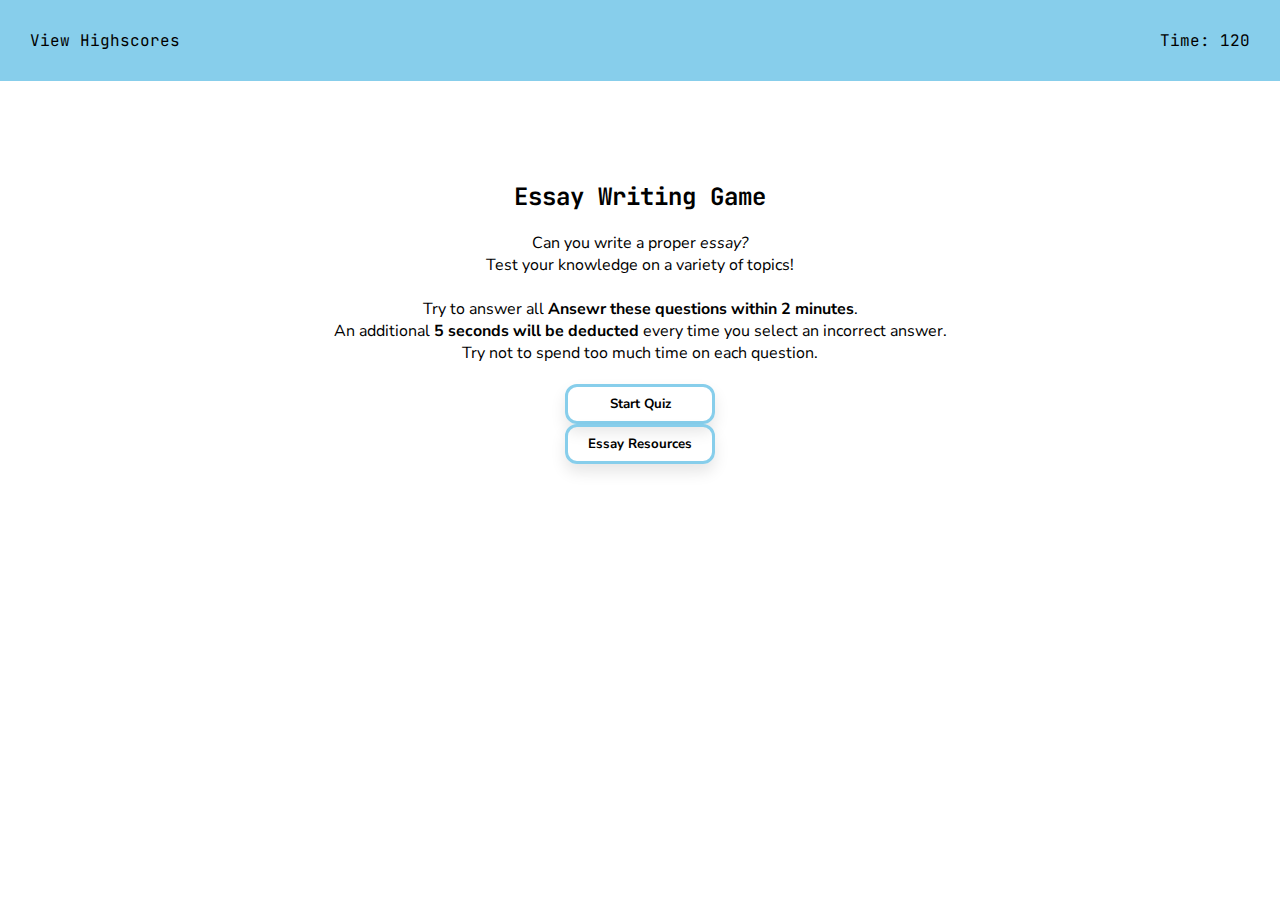
<file: index.html>
<!DOCTYPE html>
<html lang="en-us">
<head>
    <meta charset="UTF-8">
    <meta name="viewport" content="width=device-width, initial-scale=1.0">
    <meta http-equiv="X-UA-Compatible" content="ie=edge">
    <title>Essay Writing Skills</title>
    <link rel="shortcut icon" type="image/jpg" href="assets/images/favicon.png">
    <link rel="preconnect" href="https://fonts.gstatic.com">
    <link href="https://fonts.googleapis.com/css2?family=JetBrains+Mono:wght@200;500&family=Nunito+Sans:wght@300;600&display=swap" rel="stylesheet">
    <link rel="stylesheet" href="assets/css/style.css">
</head>

<body>
    <div id="top-container">
        <div><a href="#" id="view-highscores" class="">View Highscores</a></div>
        <div id="countdown-div">Time: <span id="countdown">120</span></div>
    </div>
	

    <div id="main-container">
        <div id="start">
            <h2>Essay Writing Game</h2>
            <p>
                Can you write a proper<em> essay?</em><br>Test your knowledge on a variety of topics!<br><br>Try to answer all <strong>Ansewr these questions within 2 minutes</strong>.<br>An additional <strong>5 seconds will be deducted</strong> every time you select an incorrect answer.<br>Try not to spend too much time on each question.
            </p>
            <div id="start-btn-div"><button id="start-quiz">Start Quiz</button></div>
			 <div id="start-btn-div"><a href="https://vle.lsbu.ac.uk/login/index.php"><button>Essay Resources</button></a></div>
        </div>
        <div id="questions" class="hide">
            <h4><span id="question-number"></span> <span id="question"></span></h4>
            <div id="answer-buttons" class="">
                <button id="first-option" class=""></button>
                <button id="second-option" class=""></button>
                <button id="third-option" class=""></button>
                <button id="fourth-option" class=""></button>
            </div>
            <div id="next-div" class="hide">
                <button id="next-question">Next</button>
            </div>
        </div>
        <div id="complete" class="hide">
            <h3 id="complete-msg">You answered all the questions within the time limit.</h3>
            <p id="complete-p">You scored <span id="user-score">0</span><span id="user-score-msg"></span></p>
            <h4>Save your score</h4>
            <div id="highscore-input-div">
                <input type="text" id="highscore-input" placeholder="Enter your initials"><button id="submit-highscore">Submit</button>
            </div>
            <p id="input-message"></p>
            <h4>OR</h4>
            <br>
            <button id="retake">Retake Quiz</button>   
        </div>
        <div id="highscores" class="hide">
            <h2>Highscore List</h2>
            <ol id="highscore-list"></ol>
            <div id="highscore-list-buttons">
                <button id="go-to-start">Go to start menu</button>
                <button id="clear-highscores">Clear highscores</button>
            </div>
        </div>
    </div>
    <script src="assets/js/questions.js"></script>
    <script src="assets/js/script.js"></script>
</body>
</html>
</file>
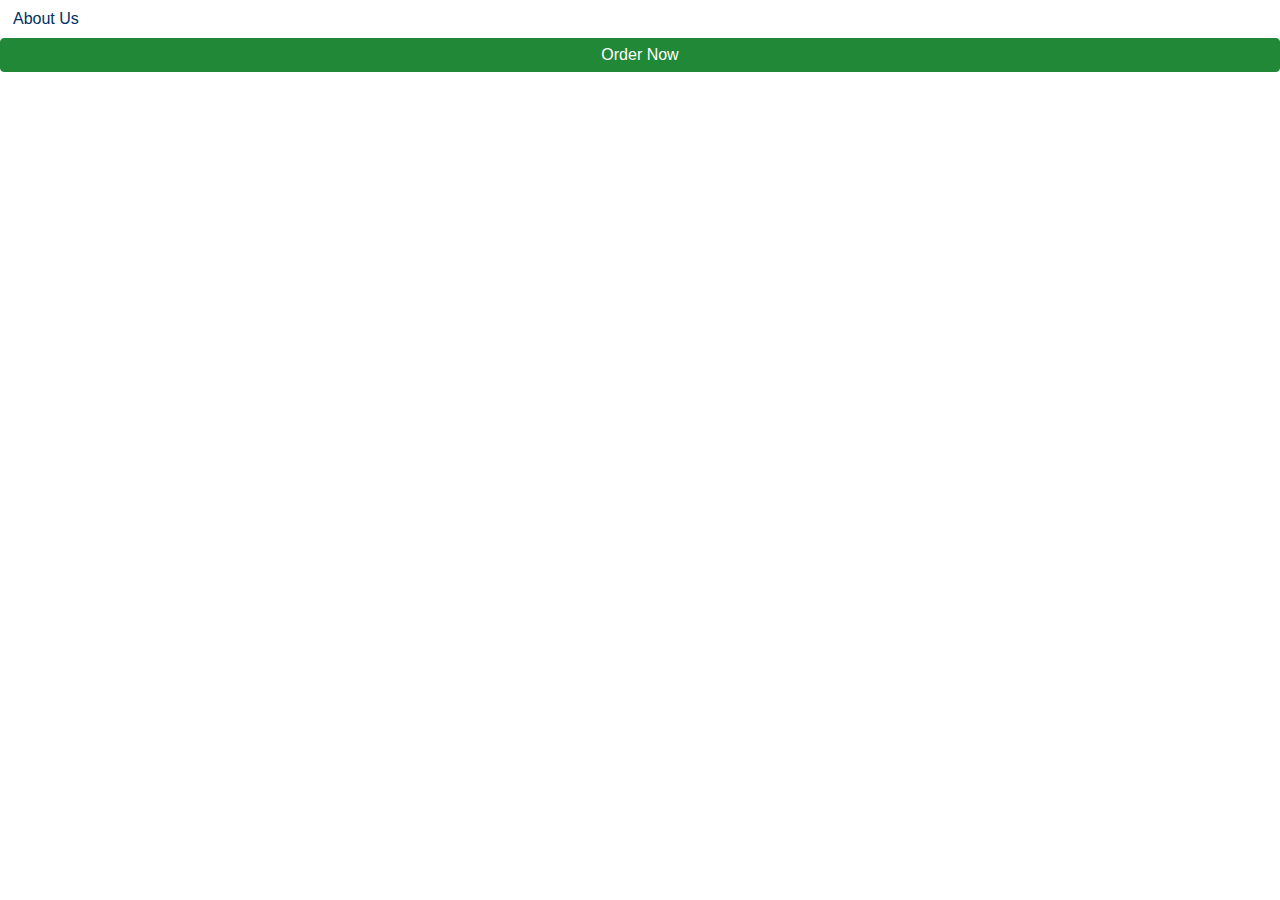
<file: Resources.html>
<!DOCTYPE html>
<html lang="en-us">
<head>
    <meta charset="UTF-8">
    <meta name="viewport" content="width=device-width, initial-scale=1.0">
    <meta http-equiv="X-UA-Compatible" content="ie=edge">
    <title>Random Knowledge Quiz</title>
    <link rel="shortcut icon" type="image/jpg" href="assets/images/favicon.png">
    <link rel="preconnect" href="https://fonts.gstatic.com">
    <link href="https://fonts.googleapis.com/css2?family=JetBrains+Mono:wght@200;500&family=Nunito+Sans:wght@300;600&display=swap" rel="stylesheet">
    <link rel="stylesheet" href="assets/css/res.css">
</head>

<body>

<div class="g-dropdown position-absolute bg-light py-4">
<div class="container">
<div class="row">
<div class="col-3">
<ul class="list-unstyled">
<li><h3 class="h5 text-uppercase border-bottom pb-1">Essay Services</h3></li>
<li><a href="/services/law-essay-writing.php">Law Essay Writing Service</a></li>
<li><a href="/services/law-assignment-writing-service.php">Law Assignment Writing Service</a></li>
<li><a href="/services/law-coursework-writing-service.php">Law Coursework Writing Service</a></li>
<li><a href="/services/skeleton-answer-service.php">Essay Outline/Plan Service</a></li>
</ul>
</div>
<div class="col-3">
<ul class="list-unstyled">
<li><h3 class="h5 text-uppercase border-bottom pb-1">Dissertation Services</h3></li>
<li><a href="/services/law-dissertation-writing-service.php">Dissertation Writing Service</a></li>
<li><a href="/services/law-dissertation-proposal-writing-service.php">Dissertation Proposal Service</a></li>
<li><a href="/services/dissertation-topic-and-titles-service.php">Topics with Titles Service</a></li>
<li><a href="/services/literature-review-service.php">Literature Review Service</a></li>
</ul>
</div>
<div class="col-3">
<ul class="list-unstyled">
<li><h3 class="h5 text-uppercase border-bottom pb-1">Other Services</h3></li>
<li><a href="/services/law-marking-service.php">Marking Services</a></li>
<li><a href="/services/law-report-writing-service.php">Report Writing Service</a></li>
<li><a href="/services/law-powerpoint-presentation-service.php">PowerPoint Presentation Service</a></li>
<li><a href="/services/exam-revision-service.php">Exam Revision Service</a></li>
</ul>
</div>
<div class="col-3">
<a href="/services/samples/">
<figure class="bg-white border">
<img src="/images/homepage/link-boxes/legal-library.jpg" loading="lazy" alt="A library of essays" width="350" height="180" class="img-fluid">
<figcaption class="text-center p-2">
Samples of Our Work
</figcaption>
</figure>
</a>
</div>
</div>
</div>
</div>
</li>
<li>
<a class="btn btn-link" href="/company-information/">About Us</a>
<div class="g-dropdown position-absolute bg-light py-4">
<div class="container">
<div class="row">
<div class="col-3">
<ul class="list-unstyled">
<li><h3 class="h5 text-uppercase border-bottom pb-1">About</h3></li>
<li><a href="/company-information/about-law-teacher.php">About LawTeacher</a></li>
<li><a href="/guarantees/">Our Guarantees</a></li>
<li><a href="/quality/">Our Quality Procedures</a></li>
<li><a href="/company-information/customer-testimonials.php">Customer Reviews</a></li>
<li><a href="/company-information/fair-use-policy.php">Fair Use Policy</a></li>
</ul>
</div>
<div class="col-3">
<ul class="list-unstyled">
<li><h3 class="h5 text-uppercase border-bottom pb-1">Company Information</h3></li>
<li><a href="/support/">FAQs</a></li>
<li><a href="/company-information/is-this-cheating.php">Is This Cheating?</a></li>
<li><a href="/freelance/">Write for LawTeacher</a></li>
<li><a href="/discounts-offers/">Special Offers</a></li>
</ul>
</div>
<div class="col-3">
<ul class="list-unstyled">
<li><h3 class="h5 text-uppercase border-bottom pb-1">Contact</h3></li>
<li><a href="/contact/">Contact LawTeacher</a></li>
</ul>
</div>
<div class="col-3">
<a href="/myaccount/">
<figure class="bg-white border">
<img src="/images/homepage/link-boxes/sign-in.jpg" loading="lazy" alt="A secure vault" width="350" height="180" class="img-fluid">
<figcaption class="text-center p-2">
Account Login
</figcaption>
</figure>
</a>
</div>
</div>
</div>
</div>
</li>
<li class="ml-auto"><a href="/order/?product=1" class="btn btn-success btn-block px-5 py-1" data-track-name="Header Order Now">Order Now</a></li>
</ul>
</div>
</body>
</html>
</file>
<file: assets/css/res.css>
:root{--blue:#007bff;--indigo:#6610f2;--purple:#6f42c1;--pink:#e83e8c;--red:#dc3545;--orange:#fd7e14;--yellow:#ffc107;--green:#28a745;--teal:#20c997;--cyan:#17a2b8;--white:#fff;--gray:#6c757d;--gray-dark:#343a40;--primary:#003068;--secondary:#391b49;--success:#218838;--info:#17a2b8;--warning:#ffc107;--danger:#dc3545;--light:#f8f9fa;--dark:#343a40;--breakpoint-xs:0;--breakpoint-sm:576px;--breakpoint-md:768px;--breakpoint-lg:992px;--breakpoint-xl:1200px;--font-family-sans-serif:-apple-system,BlinkMacSystemFont,"Segoe UI",Roboto,"Helvetica Neue",Arial,"Noto Sans",sans-serif,"Apple Color Emoji","Segoe UI Emoji","Segoe UI Symbol","Noto Color Emoji";--font-family-monospace:SFMono-Regular,Menlo,Monaco,Consolas,"Liberation Mono","Courier New",monospace}*,:after,:before{box-sizing:border-box}html{font-family:sans-serif;line-height:1.15;-webkit-text-size-adjust:100%;-webkit-tap-highlight-color:transparent}article,aside,figcaption,figure,footer,header,hgroup,main,nav,section{display:block}body{margin:0;font-family:-apple-system,BlinkMacSystemFont,Segoe UI,Roboto,Helvetica Neue,Arial,Noto Sans,sans-serif,Apple Color Emoji,Segoe UI Emoji,Segoe UI Symbol,Noto Color Emoji;font-size:1rem;font-weight:400;line-height:1.5;color:#212529;text-align:left;background-color:#fff}[tabindex="-1"]:focus:not(:focus-visible){outline:0!important}hr{box-sizing:content-box;height:0;overflow:visible}h1,h2,h3,h4,h5,h6{margin-top:0;margin-bottom:.5rem}p{margin-top:0;margin-bottom:1rem}abbr[data-original-title],abbr[title]{text-decoration:underline;-webkit-text-decoration:underline dotted;text-decoration:underline dotted;cursor:help;border-bottom:0;-webkit-text-decoration-skip-ink:none;text-decoration-skip-ink:none}address{font-style:normal;line-height:inherit}address,dl,ol,ul{margin-bottom:1rem}dl,ol,ul{margin-top:0}ol ol,ol ul,ul ol,ul ul{margin-bottom:0}dt{font-weight:700}dd{margin-bottom:.5rem;margin-left:0}blockquote{margin:0 0 1rem}b,strong{font-weight:bolder}small{font-size:80%}sub,sup{position:relative;font-size:75%;line-height:0;vertical-align:baseline}sub{bottom:-.25em}sup{top:-.5em}a{color:#007bff;text-decoration:none;background-color:transparent}a:hover{color:#0056b3;text-decoration:underline}a:not([href]),a:not([href]):hover{color:inherit;text-decoration:none}code,kbd,pre,samp{font-family:SFMono-Regular,Menlo,Monaco,Consolas,Liberation Mono,Courier New,monospace;font-size:1em}pre{margin-top:0;margin-bottom:1rem;overflow:auto}figure{margin:0 0 1rem}img{border-style:none}img,svg{vertical-align:middle}svg{overflow:hidden}table{border-collapse:collapse}caption{padding-top:.75rem;padding-bottom:.75rem;color:#6c757d;text-align:left;caption-side:bottom}th{text-align:inherit}label{display:inline-block;margin-bottom:.5rem}button{border-radius:0}button:focus{outline:1px dotted;outline:5px auto -webkit-focus-ring-color}button,input,optgroup,select,textarea{margin:0;font-family:inherit;font-size:inherit;line-height:inherit}button,input{overflow:visible}button,select{text-transform:none}select{word-wrap:normal}[type=button],[type=reset],[type=submit],button{-webkit-appearance:button}[type=button]:not(:disabled),[type=reset]:not(:disabled),[type=submit]:not(:disabled),button:not(:disabled){cursor:pointer}[type=button]::-moz-focus-inner,[type=reset]::-moz-focus-inner,[type=submit]::-moz-focus-inner,button::-moz-focus-inner{padding:0;border-style:none}input[type=checkbox],input[type=radio]{box-sizing:border-box;padding:0}input[type=date],input[type=datetime-local],input[type=month],input[type=time]{-webkit-appearance:listbox}textarea{overflow:auto;resize:vertical}fieldset{min-width:0;padding:0;margin:0;border:0}legend{display:block;width:100%;max-width:100%;padding:0;margin-bottom:.5rem;font-size:1.5rem;line-height:inherit;color:inherit;white-space:normal}progress{vertical-align:baseline}[type=number]::-webkit-inner-spin-button,[type=number]::-webkit-outer-spin-button{height:auto}[type=search]{outline-offset:-2px;-webkit-appearance:none}[type=search]::-webkit-search-decoration{-webkit-appearance:none}::-webkit-file-upload-button{font:inherit;-webkit-appearance:button}output{display:inline-block}summary{display:list-item;cursor:pointer}template{display:none}[hidden]{display:none!important}.h1,.h2,.h3,.h4,.h5,.h6,h1,h2,h3,h4,h5,h6{margin-bottom:.5rem;font-weight:500;line-height:1.2}.h1,h1{font-size:2.5rem}.h2,h2{font-size:2rem}.h3,h3{font-size:1.75rem}.h4,h4{font-size:1.5rem}.h5,h5{font-size:1.25rem}.h6,h6{font-size:1rem}.lead{font-size:1.25rem;font-weight:300}.display-1{font-size:6rem}.display-1,.display-2{font-weight:300;line-height:1.2}.display-2{font-size:5.5rem}.display-3{font-size:4.5rem}.display-3,.display-4{font-weight:300;line-height:1.2}.display-4{font-size:3.5rem}hr{margin-top:1rem;margin-bottom:1rem;border:0;border-top:1px solid rgba(0,0,0,.1)}.small,small{font-size:80%;font-weight:400}.mark,mark{padding:.2em;background-color:#fcf8e3}.list-inline,.list-unstyled{padding-left:0;list-style:none}.list-inline-item{display:inline-block}.list-inline-item:not(:last-child){margin-right:.5rem}.initialism{font-size:90%;text-transform:uppercase}.blockquote{margin-bottom:1rem;font-size:1.25rem}.blockquote-footer{display:block;font-size:80%;color:#6c757d}.blockquote-footer:before{content:"â€”Â "}.img-fluid,.img-thumbnail{max-width:100%;height:auto}.img-thumbnail{padding:.25rem;background-color:#fff;border:1px solid #dee2e6;border-radius:.25rem}.figure{display:inline-block}.figure-img{margin-bottom:.5rem;line-height:1}.figure-caption{font-size:90%;color:#6c757d}.container{width:100%;padding-right:15px;padding-left:15px;margin-right:auto;margin-left:auto}@media(min-width:576px){.container{max-width:540px}}@media(min-width:768px){.container{max-width:720px}}@media(min-width:992px){.container{max-width:960px}}@media(min-width:1200px){.container{max-width:1140px}}.container-fluid,.container-lg,.container-md,.container-sm,.container-xl{width:100%;padding-right:15px;padding-left:15px;margin-right:auto;margin-left:auto}@media(min-width:576px){.container,.container-sm{max-width:540px}}@media(min-width:768px){.container,.container-md,.container-sm{max-width:720px}}@media(min-width:992px){.container,.container-lg,.container-md,.container-sm{max-width:960px}}@media(min-width:1200px){.container,.container-lg,.container-md,.container-sm,.container-xl{max-width:1140px}}.row{display:flex;flex-wrap:wrap;margin-right:-15px;margin-left:-15px}.no-gutters{margin-right:0;margin-left:0}.no-gutters>.col,.no-gutters>[class*=col-]{padding-right:0;padding-left:0}.col,.col-1,.col-2,.col-3,.col-4,.col-5,.col-6,.col-7,.col-8,.col-9,.col-10,.col-11,.col-12,.col-auto,.col-lg,.col-lg-1,.col-lg-2,.col-lg-3,.col-lg-4,.col-lg-5,.col-lg-6,.col-lg-7,.col-lg-8,.col-lg-9,.col-lg-10,.col-lg-11,.col-lg-12,.col-lg-auto,.col-md,.col-md-1,.col-md-2,.col-md-3,.col-md-4,.col-md-5,.col-md-6,.col-md-7,.col-md-8,.col-md-9,.col-md-10,.col-md-11,.col-md-12,.col-md-auto,.col-sm,.col-sm-1,.col-sm-2,.col-sm-3,.col-sm-4,.col-sm-5,.col-sm-6,.col-sm-7,.col-sm-8,.col-sm-9,.col-sm-10,.col-sm-11,.col-sm-12,.col-sm-auto,.col-xl,.col-xl-1,.col-xl-2,.col-xl-3,.col-xl-4,.col-xl-5,.col-xl-6,.col-xl-7,.col-xl-8,.col-xl-9,.col-xl-10,.col-xl-11,.col-xl-12,.col-xl-auto{position:relative;width:100%;padding-right:15px;padding-left:15px}.col{flex-basis:0;flex-grow:1;max-width:100%}.row-cols-1>*{flex:0 0 100%;max-width:100%}.row-cols-2>*{flex:0 0 50%;max-width:50%}.row-cols-3>*{flex:0 0 33.3333333333%;max-width:33.3333333333%}.row-cols-4>*{flex:0 0 25%;max-width:25%}.row-cols-5>*{flex:0 0 20%;max-width:20%}.row-cols-6>*{flex:0 0 16.6666666667%;max-width:16.6666666667%}.col-auto{flex:0 0 auto;width:auto;max-width:100%}.col-1{flex:0 0 8.3333333333%;max-width:8.3333333333%}.col-2{flex:0 0 16.6666666667%;max-width:16.6666666667%}.col-3{flex:0 0 25%;max-width:25%}.col-4{flex:0 0 33.3333333333%;max-width:33.3333333333%}.col-5{flex:0 0 41.6666666667%;max-width:41.6666666667%}.col-6{flex:0 0 50%;max-width:50%}.col-7{flex:0 0 58.3333333333%;max-width:58.3333333333%}.col-8{flex:0 0 66.6666666667%;max-width:66.6666666667%}.col-9{flex:0 0 75%;max-width:75%}.col-10{flex:0 0 83.3333333333%;max-width:83.3333333333%}.col-11{flex:0 0 91.6666666667%;max-width:91.6666666667%}.col-12{flex:0 0 100%;max-width:100%}.order-first{order:-1}.order-last{order:13}.order-0{order:0}.order-1{order:1}.order-2{order:2}.order-3{order:3}.order-4{order:4}.order-5{order:5}.order-6{order:6}.order-7{order:7}.order-8{order:8}.order-9{order:9}.order-10{order:10}.order-11{order:11}.order-12{order:12}.offset-1{margin-left:8.3333333333%}.offset-2{margin-left:16.6666666667%}.offset-3{margin-left:25%}.offset-4{margin-left:33.3333333333%}.offset-5{margin-left:41.6666666667%}.offset-6{margin-left:50%}.offset-7{margin-left:58.3333333333%}.offset-8{margin-left:66.6666666667%}.offset-9{margin-left:75%}.offset-10{margin-left:83.3333333333%}.offset-11{margin-left:91.6666666667%}@media(min-width:576px){.col-sm{flex-basis:0;flex-grow:1;max-width:100%}.row-cols-sm-1>*{flex:0 0 100%;max-width:100%}.row-cols-sm-2>*{flex:0 0 50%;max-width:50%}.row-cols-sm-3>*{flex:0 0 33.3333333333%;max-width:33.3333333333%}.row-cols-sm-4>*{flex:0 0 25%;max-width:25%}.row-cols-sm-5>*{flex:0 0 20%;max-width:20%}.row-cols-sm-6>*{flex:0 0 16.6666666667%;max-width:16.6666666667%}.col-sm-auto{flex:0 0 auto;width:auto;max-width:100%}.col-sm-1{flex:0 0 8.3333333333%;max-width:8.3333333333%}.col-sm-2{flex:0 0 16.6666666667%;max-width:16.6666666667%}.col-sm-3{flex:0 0 25%;max-width:25%}.col-sm-4{flex:0 0 33.3333333333%;max-width:33.3333333333%}.col-sm-5{flex:0 0 41.6666666667%;max-width:41.6666666667%}.col-sm-6{flex:0 0 50%;max-width:50%}.col-sm-7{flex:0 0 58.3333333333%;max-width:58.3333333333%}.col-sm-8{flex:0 0 66.6666666667%;max-width:66.6666666667%}.col-sm-9{flex:0 0 75%;max-width:75%}.col-sm-10{flex:0 0 83.3333333333%;max-width:83.3333333333%}.col-sm-11{flex:0 0 91.6666666667%;max-width:91.6666666667%}.col-sm-12{flex:0 0 100%;max-width:100%}.order-sm-first{order:-1}.order-sm-last{order:13}.order-sm-0{order:0}.order-sm-1{order:1}.order-sm-2{order:2}.order-sm-3{order:3}.order-sm-4{order:4}.order-sm-5{order:5}.order-sm-6{order:6}.order-sm-7{order:7}.order-sm-8{order:8}.order-sm-9{order:9}.order-sm-10{order:10}.order-sm-11{order:11}.order-sm-12{order:12}.offset-sm-0{margin-left:0}.offset-sm-1{margin-left:8.3333333333%}.offset-sm-2{margin-left:16.6666666667%}.offset-sm-3{margin-left:25%}.offset-sm-4{margin-left:33.3333333333%}.offset-sm-5{margin-left:41.6666666667%}.offset-sm-6{margin-left:50%}.offset-sm-7{margin-left:58.3333333333%}.offset-sm-8{margin-left:66.6666666667%}.offset-sm-9{margin-left:75%}.offset-sm-10{margin-left:83.3333333333%}.offset-sm-11{margin-left:91.6666666667%}}@media(min-width:768px){.col-md{flex-basis:0;flex-grow:1;max-width:100%}.row-cols-md-1>*{flex:0 0 100%;max-width:100%}.row-cols-md-2>*{flex:0 0 50%;max-width:50%}.row-cols-md-3>*{flex:0 0 33.3333333333%;max-width:33.3333333333%}.row-cols-md-4>*{flex:0 0 25%;max-width:25%}.row-cols-md-5>*{flex:0 0 20%;max-width:20%}.row-cols-md-6>*{flex:0 0 16.6666666667%;max-width:16.6666666667%}.col-md-auto{flex:0 0 auto;width:auto;max-width:100%}.col-md-1{flex:0 0 8.3333333333%;max-width:8.3333333333%}.col-md-2{flex:0 0 16.6666666667%;max-width:16.6666666667%}.col-md-3{flex:0 0 25%;max-width:25%}.col-md-4{flex:0 0 33.3333333333%;max-width:33.3333333333%}.col-md-5{flex:0 0 41.6666666667%;max-width:41.6666666667%}.col-md-6{flex:0 0 50%;max-width:50%}.col-md-7{flex:0 0 58.3333333333%;max-width:58.3333333333%}.col-md-8{flex:0 0 66.6666666667%;max-width:66.6666666667%}.col-md-9{flex:0 0 75%;max-width:75%}.col-md-10{flex:0 0 83.3333333333%;max-width:83.3333333333%}.col-md-11{flex:0 0 91.6666666667%;max-width:91.6666666667%}.col-md-12{flex:0 0 100%;max-width:100%}.order-md-first{order:-1}.order-md-last{order:13}.order-md-0{order:0}.order-md-1{order:1}.order-md-2{order:2}.order-md-3{order:3}.order-md-4{order:4}.order-md-5{order:5}.order-md-6{order:6}.order-md-7{order:7}.order-md-8{order:8}.order-md-9{order:9}.order-md-10{order:10}.order-md-11{order:11}.order-md-12{order:12}.offset-md-0{margin-left:0}.offset-md-1{margin-left:8.3333333333%}.offset-md-2{margin-left:16.6666666667%}.offset-md-3{margin-left:25%}.offset-md-4{margin-left:33.3333333333%}.offset-md-5{margin-left:41.6666666667%}.offset-md-6{margin-left:50%}.offset-md-7{margin-left:58.3333333333%}.offset-md-8{margin-left:66.6666666667%}.offset-md-9{margin-left:75%}.offset-md-10{margin-left:83.3333333333%}.offset-md-11{margin-left:91.6666666667%}}@media(min-width:992px){.col-lg{flex-basis:0;flex-grow:1;max-width:100%}.row-cols-lg-1>*{flex:0 0 100%;max-width:100%}.row-cols-lg-2>*{flex:0 0 50%;max-width:50%}.row-cols-lg-3>*{flex:0 0 33.3333333333%;max-width:33.3333333333%}.row-cols-lg-4>*{flex:0 0 25%;max-width:25%}.row-cols-lg-5>*{flex:0 0 20%;max-width:20%}.row-cols-lg-6>*{flex:0 0 16.6666666667%;max-width:16.6666666667%}.col-lg-auto{flex:0 0 auto;width:auto;max-width:100%}.col-lg-1{flex:0 0 8.3333333333%;max-width:8.3333333333%}.col-lg-2{flex:0 0 16.6666666667%;max-width:16.6666666667%}.col-lg-3{flex:0 0 25%;max-width:25%}.col-lg-4{flex:0 0 33.3333333333%;max-width:33.3333333333%}.col-lg-5{flex:0 0 41.6666666667%;max-width:41.6666666667%}.col-lg-6{flex:0 0 50%;max-width:50%}.col-lg-7{flex:0 0 58.3333333333%;max-width:58.3333333333%}.col-lg-8{flex:0 0 66.6666666667%;max-width:66.6666666667%}.col-lg-9{flex:0 0 75%;max-width:75%}.col-lg-10{flex:0 0 83.3333333333%;max-width:83.3333333333%}.col-lg-11{flex:0 0 91.6666666667%;max-width:91.6666666667%}.col-lg-12{flex:0 0 100%;max-width:100%}.order-lg-first{order:-1}.order-lg-last{order:13}.order-lg-0{order:0}.order-lg-1{order:1}.order-lg-2{order:2}.order-lg-3{order:3}.order-lg-4{order:4}.order-lg-5{order:5}.order-lg-6{order:6}.order-lg-7{order:7}.order-lg-8{order:8}.order-lg-9{order:9}.order-lg-10{order:10}.order-lg-11{order:11}.order-lg-12{order:12}.offset-lg-0{margin-left:0}.offset-lg-1{margin-left:8.3333333333%}.offset-lg-2{margin-left:16.6666666667%}.offset-lg-3{margin-left:25%}.offset-lg-4{margin-left:33.3333333333%}.offset-lg-5{margin-left:41.6666666667%}.offset-lg-6{margin-left:50%}.offset-lg-7{margin-left:58.3333333333%}.offset-lg-8{margin-left:66.6666666667%}.offset-lg-9{margin-left:75%}.offset-lg-10{margin-left:83.3333333333%}.offset-lg-11{margin-left:91.6666666667%}}@media(min-width:1200px){.col-xl{flex-basis:0;flex-grow:1;max-width:100%}.row-cols-xl-1>*{flex:0 0 100%;max-width:100%}.row-cols-xl-2>*{flex:0 0 50%;max-width:50%}.row-cols-xl-3>*{flex:0 0 33.3333333333%;max-width:33.3333333333%}.row-cols-xl-4>*{flex:0 0 25%;max-width:25%}.row-cols-xl-5>*{flex:0 0 20%;max-width:20%}.row-cols-xl-6>*{flex:0 0 16.6666666667%;max-width:16.6666666667%}.col-xl-auto{flex:0 0 auto;width:auto;max-width:100%}.col-xl-1{flex:0 0 8.3333333333%;max-width:8.3333333333%}.col-xl-2{flex:0 0 16.6666666667%;max-width:16.6666666667%}.col-xl-3{flex:0 0 25%;max-width:25%}.col-xl-4{flex:0 0 33.3333333333%;max-width:33.3333333333%}.col-xl-5{flex:0 0 41.6666666667%;max-width:41.6666666667%}.col-xl-6{flex:0 0 50%;max-width:50%}.col-xl-7{flex:0 0 58.3333333333%;max-width:58.3333333333%}.col-xl-8{flex:0 0 66.6666666667%;max-width:66.6666666667%}.col-xl-9{flex:0 0 75%;max-width:75%}.col-xl-10{flex:0 0 83.3333333333%;max-width:83.3333333333%}.col-xl-11{flex:0 0 91.6666666667%;max-width:91.6666666667%}.col-xl-12{flex:0 0 100%;max-width:100%}.order-xl-first{order:-1}.order-xl-last{order:13}.order-xl-0{order:0}.order-xl-1{order:1}.order-xl-2{order:2}.order-xl-3{order:3}.order-xl-4{order:4}.order-xl-5{order:5}.order-xl-6{order:6}.order-xl-7{order:7}.order-xl-8{order:8}.order-xl-9{order:9}.order-xl-10{order:10}.order-xl-11{order:11}.order-xl-12{order:12}.offset-xl-0{margin-left:0}.offset-xl-1{margin-left:8.3333333333%}.offset-xl-2{margin-left:16.6666666667%}.offset-xl-3{margin-left:25%}.offset-xl-4{margin-left:33.3333333333%}.offset-xl-5{margin-left:41.6666666667%}.offset-xl-6{margin-left:50%}.offset-xl-7{margin-left:58.3333333333%}.offset-xl-8{margin-left:66.6666666667%}.offset-xl-9{margin-left:75%}.offset-xl-10{margin-left:83.3333333333%}.offset-xl-11{margin-left:91.6666666667%}}.form-control{display:block;width:100%;height:calc(1.5em + .75rem + 2px);padding:.375rem .75rem;font-size:1rem;font-weight:400;line-height:1.5;color:#495057;background-color:#fff;background-clip:padding-box;border:1px solid #ced4da;border-radius:.25rem;transition:border-color .15s ease-in-out,box-shadow .15s ease-in-out}@media(prefers-reduced-motion:reduce){.form-control{transition:none}}.form-control::-ms-expand{background-color:transparent;border:0}.form-control:-moz-focusring{color:transparent;text-shadow:0 0 0 #495057}.form-control:focus{color:#495057;background-color:#fff;border-color:#80bdff;outline:0;box-shadow:0 0 0 .2rem rgba(0,123,255,.25)}.form-control::-moz-placeholder{color:#6c757d;opacity:1}.form-control:-ms-input-placeholder{color:#6c757d;opacity:1}.form-control::placeholder{color:#6c757d;opacity:1}.form-control:disabled,.form-control[readonly]{background-color:#e9ecef;opacity:1}select.form-control:focus::-ms-value{color:#495057;background-color:#fff}.form-control-file,.form-control-range{display:block;width:100%}.col-form-label{padding-top:calc(.375rem + 1px);padding-bottom:calc(.375rem + 1px);margin-bottom:0;font-size:inherit;line-height:1.5}.col-form-label-lg{padding-top:calc(.5rem + 1px);padding-bottom:calc(.5rem + 1px);font-size:1.25rem;line-height:1.5}.col-form-label-sm{padding-top:calc(.25rem + 1px);padding-bottom:calc(.25rem + 1px);font-size:.875rem;line-height:1.5}.form-control-plaintext{display:block;width:100%;padding:.375rem 0;margin-bottom:0;font-size:1rem;line-height:1.5;color:#212529;background-color:transparent;border:solid transparent;border-width:1px 0}.form-control-plaintext.form-control-lg,.form-control-plaintext.form-control-sm{padding-right:0;padding-left:0}.form-control-sm{height:calc(1.5em + .5rem + 2px);padding:.25rem .5rem;font-size:.875rem;line-height:1.5;border-radius:.2rem}.form-control-lg{height:calc(1.5em + 1rem + 2px);padding:.5rem 1rem;font-size:1.25rem;line-height:1.5;border-radius:.3rem}select.form-control[multiple],select.form-control[size],textarea.form-control{height:auto}.form-group{margin-bottom:1rem}.form-text{display:block;margin-top:.25rem}.form-row{display:flex;flex-wrap:wrap;margin-right:-5px;margin-left:-5px}.form-row>.col,.form-row>[class*=col-]{padding-right:5px;padding-left:5px}.form-check{position:relative;display:block;padding-left:1.25rem}.form-check-input{position:absolute;margin-top:.3rem;margin-left:-1.25rem}.form-check-input:disabled~.form-check-label,.form-check-input[disabled]~.form-check-label{color:#6c757d}.form-check-label{margin-bottom:0}.form-check-inline{display:inline-flex;align-items:center;padding-left:0;margin-right:.75rem}.form-check-inline .form-check-input{position:static;margin-top:0;margin-right:.3125rem;margin-left:0}.valid-feedback{display:none;width:100%;margin-top:.25rem;font-size:80%;color:#28a745}.valid-tooltip{position:absolute;top:100%;z-index:5;display:none;max-width:100%;padding:.25rem .5rem;margin-top:.1rem;font-size:.875rem;line-height:1.5;color:#fff;background-color:rgba(40,167,69,.9);border-radius:.25rem}.is-valid~.valid-feedback,.is-valid~.valid-tooltip,.was-validated :valid~.valid-feedback,.was-validated :valid~.valid-tooltip{display:block}.form-control.is-valid,.was-validated .form-control:valid{border-color:#28a745;padding-right:calc(1.5em + .75rem);background-image:url([data-uri]);background-repeat:no-repeat;background-position:right calc(.375em + .1875rem) center;background-size:calc(.75em + .375rem) calc(.75em + .375rem)}.form-control.is-valid:focus,.was-validated .form-control:valid:focus{border-color:#28a745;box-shadow:0 0 0 .2rem rgba(40,167,69,.25)}.was-validated textarea.form-control:valid,textarea.form-control.is-valid{padding-right:calc(1.5em + .75rem);background-position:top calc(.375em + .1875rem) right calc(.375em + .1875rem)}.custom-select.is-valid,.was-validated .custom-select:valid{border-color:#28a745;padding-right:calc(.75em + 2.3125rem);background:url("data:image/svg+xml;charset=utf-8,%3Csvg xmlns='http://www.w3.org/2000/svg' width='4' height='5'%3E%3Cpath fill='%23343a40' d='M2 0L0 2h4zm0 5L0 3h4z'/%3E%3C/svg%3E") no-repeat right .75rem center/8px 10px,url("data:image/svg+xml;charset=utf-8,%3Csvg xmlns='http://www.w3.org/2000/svg' width='8' height='8'%3E%3Cpath fill='%2328a745' d='M2.3 6.73L.6 4.53c-.4-1.04.46-1.4 1.1-.8l1.1 1.4 3.4-3.8c.6-.63 1.6-.27 1.2.7l-4 4.6c-.43.5-.8.4-1.1.1z'/%3E%3C/svg%3E") #fff no-repeat center right 1.75rem/calc(.75em + .375rem) calc(.75em + .375rem)}.custom-select.is-valid:focus,.was-validated .custom-select:valid:focus{border-color:#28a745;box-shadow:0 0 0 .2rem rgba(40,167,69,.25)}.form-check-input.is-valid~.form-check-label,.was-validated .form-check-input:valid~.form-check-label{color:#28a745}.form-check-input.is-valid~.valid-feedback,.form-check-input.is-valid~.valid-tooltip,.was-validated .form-check-input:valid~.valid-feedback,.was-validated .form-check-input:valid~.valid-tooltip{display:block}.custom-control-input.is-valid~.custom-control-label,.was-validated .custom-control-input:valid~.custom-control-label{color:#28a745}.custom-control-input.is-valid~.custom-control-label:before,.was-validated .custom-control-input:valid~.custom-control-label:before{border-color:#28a745}.custom-control-input.is-valid:checked~.custom-control-label:before,.was-validated .custom-control-input:valid:checked~.custom-control-label:before{border-color:#34ce57;background-color:#34ce57}.custom-control-input.is-valid:focus~.custom-control-label:before,.was-validated .custom-control-input:valid:focus~.custom-control-label:before{box-shadow:0 0 0 .2rem rgba(40,167,69,.25)}.custom-control-input.is-valid:focus:not(:checked)~.custom-control-label:before,.custom-file-input.is-valid~.custom-file-label,.was-validated .custom-control-input:valid:focus:not(:checked)~.custom-control-label:before,.was-validated .custom-file-input:valid~.custom-file-label{border-color:#28a745}.custom-file-input.is-valid:focus~.custom-file-label,.was-validated .custom-file-input:valid:focus~.custom-file-label{border-color:#28a745;box-shadow:0 0 0 .2rem rgba(40,167,69,.25)}.invalid-feedback{display:none;width:100%;margin-top:.25rem;font-size:80%;color:#dc3545}.invalid-tooltip{position:absolute;top:100%;z-index:5;display:none;max-width:100%;padding:.25rem .5rem;margin-top:.1rem;font-size:.875rem;line-height:1.5;color:#fff;background-color:rgba(220,53,69,.9);border-radius:.25rem}.is-invalid~.invalid-feedback,.is-invalid~.invalid-tooltip,.was-validated :invalid~.invalid-feedback,.was-validated :invalid~.invalid-tooltip{display:block}.form-control.is-invalid,.was-validated .form-control:invalid{border-color:#dc3545;padding-right:calc(1.5em + .75rem);background-image:url([data-uri]);background-repeat:no-repeat;background-position:right calc(.375em + .1875rem) center;background-size:calc(.75em + .375rem) calc(.75em + .375rem)}.form-control.is-invalid:focus,.was-validated .form-control:invalid:focus{border-color:#dc3545;box-shadow:0 0 0 .2rem rgba(220,53,69,.25)}.was-validated textarea.form-control:invalid,textarea.form-control.is-invalid{padding-right:calc(1.5em + .75rem);background-position:top calc(.375em + .1875rem) right calc(.375em + .1875rem)}.custom-select.is-invalid,.was-validated .custom-select:invalid{border-color:#dc3545;padding-right:calc(.75em + 2.3125rem);background:url("data:image/svg+xml;charset=utf-8,%3Csvg xmlns='http://www.w3.org/2000/svg' width='4' height='5'%3E%3Cpath fill='%23343a40' d='M2 0L0 2h4zm0 5L0 3h4z'/%3E%3C/svg%3E") no-repeat right .75rem center/8px 10px,url("data:image/svg+xml;charset=utf-8,%3Csvg xmlns='http://www.w3.org/2000/svg' width='12' height='12' fill='none' stroke='%23dc3545'%3E%3Ccircle cx='6' cy='6' r='4.5'/%3E%3Cpath stroke-linejoin='round' d='M5.8 3.6h.4L6 6.5z'/%3E%3Ccircle cx='6' cy='8.2' r='.6' fill='%23dc3545' stroke='none'/%3E%3C/svg%3E") #fff no-repeat center right 1.75rem/calc(.75em + .375rem) calc(.75em + .375rem)}.custom-select.is-invalid:focus,.was-validated .custom-select:invalid:focus{border-color:#dc3545;box-shadow:0 0 0 .2rem rgba(220,53,69,.25)}.form-check-input.is-invalid~.form-check-label,.was-validated .form-check-input:invalid~.form-check-label{color:#dc3545}.form-check-input.is-invalid~.invalid-feedback,.form-check-input.is-invalid~.invalid-tooltip,.was-validated .form-check-input:invalid~.invalid-feedback,.was-validated .form-check-input:invalid~.invalid-tooltip{display:block}.custom-control-input.is-invalid~.custom-control-label,.was-validated .custom-control-input:invalid~.custom-control-label{color:#dc3545}.custom-control-input.is-invalid~.custom-control-label:before,.was-validated .custom-control-input:invalid~.custom-control-label:before{border-color:#dc3545}.custom-control-input.is-invalid:checked~.custom-control-label:before,.was-validated .custom-control-input:invalid:checked~.custom-control-label:before{border-color:#e4606d;background-color:#e4606d}.custom-control-input.is-invalid:focus~.custom-control-label:before,.was-validated .custom-control-input:invalid:focus~.custom-control-label:before{box-shadow:0 0 0 .2rem rgba(220,53,69,.25)}.custom-control-input.is-invalid:focus:not(:checked)~.custom-control-label:before,.custom-file-input.is-invalid~.custom-file-label,.was-validated .custom-control-input:invalid:focus:not(:checked)~.custom-control-label:before,.was-validated .custom-file-input:invalid~.custom-file-label{border-color:#dc3545}.custom-file-input.is-invalid:focus~.custom-file-label,.was-validated .custom-file-input:invalid:focus~.custom-file-label{border-color:#dc3545;box-shadow:0 0 0 .2rem rgba(220,53,69,.25)}.form-inline{display:flex;flex-flow:row wrap;align-items:center}.form-inline .form-check{width:100%}@media(min-width:576px){.form-inline label{justify-content:center}.form-inline .form-group,.form-inline label{display:flex;align-items:center;margin-bottom:0}.form-inline .form-group{flex:0 0 auto;flex-flow:row wrap}.form-inline .form-control{display:inline-block;width:auto;vertical-align:middle}.form-inline .form-control-plaintext{display:inline-block}.form-inline .custom-select,.form-inline .input-group{width:auto}.form-inline .form-check{display:flex;align-items:center;justify-content:center;width:auto;padding-left:0}.form-inline .form-check-input{position:relative;flex-shrink:0;margin-top:0;margin-right:.25rem;margin-left:0}.form-inline .custom-control{align-items:center;justify-content:center}.form-inline .custom-control-label{margin-bottom:0}}.btn{display:inline-block;font-weight:400;color:#212529;text-align:center;vertical-align:middle;cursor:pointer;-webkit-user-select:none;-moz-user-select:none;-ms-user-select:none;user-select:none;background-color:transparent;border:1px solid transparent;padding:.375rem .75rem;font-size:1rem;line-height:1.5;border-radius:.25rem;transition:color .15s ease-in-out,background-color .15s ease-in-out,border-color .15s ease-in-out,box-shadow .15s ease-in-out}@media(prefers-reduced-motion:reduce){.btn{transition:none}}.btn:hover{color:#212529;text-decoration:none}.btn.focus,.btn:focus{outline:0;box-shadow:0 0 0 .2rem rgba(0,123,255,.25)}.btn.disabled,.btn:disabled{opacity:.65}a.btn.disabled,fieldset:disabled a.btn{pointer-events:none}.btn-primary{color:#fff;background-color:#003068;border-color:#003068}.btn-primary.focus,.btn-primary:focus,.btn-primary:hover{color:#fff;background-color:#001e42;border-color:#001835}.btn-primary.focus,.btn-primary:focus{box-shadow:0 0 0 .2rem rgba(38,79,127,.5)}.btn-primary.disabled,.btn-primary:disabled{color:#fff;background-color:#003068;border-color:#003068}.btn-primary:not(:disabled):not(.disabled).active,.btn-primary:not(:disabled):not(.disabled):active,.show>.btn-primary.dropdown-toggle{color:#fff;background-color:#001835;border-color:#001328}.btn-primary:not(:disabled):not(.disabled).active:focus,.btn-primary:not(:disabled):not(.disabled):active:focus,.show>.btn-primary.dropdown-toggle:focus{box-shadow:0 0 0 .2rem rgba(38,79,127,.5)}.btn-secondary{color:#fff;background-color:#391b49;border-color:#391b49}.btn-secondary.focus,.btn-secondary:focus,.btn-secondary:hover{color:#fff;background-color:#23112d;border-color:#1c0d24}.btn-secondary.focus,.btn-secondary:focus{box-shadow:0 0 0 .2rem rgba(87,61,100,.5)}.btn-secondary.disabled,.btn-secondary:disabled{color:#fff;background-color:#391b49;border-color:#391b49}.btn-secondary:not(:disabled):not(.disabled).active,.btn-secondary:not(:disabled):not(.disabled):active,.show>.btn-secondary.dropdown-toggle{color:#fff;background-color:#1c0d24;border-color:#150a1a}.btn-secondary:not(:disabled):not(.disabled).active:focus,.btn-secondary:not(:disabled):not(.disabled):active:focus,.show>.btn-secondary.dropdown-toggle:focus{box-shadow:0 0 0 .2rem rgba(87,61,100,.5)}.btn-success{color:#fff;background-color:#218838;border-color:#218838}.btn-success.focus,.btn-success:focus,.btn-success:hover{color:#fff;background-color:#1a692b;border-color:#175f27}.btn-success.focus,.btn-success:focus{box-shadow:0 0 0 .2rem rgba(66,154,86,.5)}.btn-success.disabled,.btn-success:disabled{color:#fff;background-color:#218838;border-color:#218838}.btn-success:not(:disabled):not(.disabled).active,.btn-success:not(:disabled):not(.disabled):active,.show>.btn-success.dropdown-toggle{color:#fff;background-color:#175f27;border-color:#155523}.btn-success:not(:disabled):not(.disabled).active:focus,.btn-success:not(:disabled):not(.disabled):active:focus,.show>.btn-success.dropdown-toggle:focus{box-shadow:0 0 0 .2rem rgba(66,154,86,.5)}.btn-info{color:#fff;background-color:#17a2b8;border-color:#17a2b8}.btn-info.focus,.btn-info:focus,.btn-info:hover{color:#fff;background-color:#138496;border-color:#117a8b}.btn-info.focus,.btn-info:focus{box-shadow:0 0 0 .2rem rgba(58,176,195,.5)}.btn-info.disabled,.btn-info:disabled{color:#fff;background-color:#17a2b8;border-color:#17a2b8}.btn-info:not(:disabled):not(.disabled).active,.btn-info:not(:disabled):not(.disabled):active,.show>.btn-info.dropdown-toggle{color:#fff;background-color:#117a8b;border-color:#10707f}.btn-info:not(:disabled):not(.disabled).active:focus,.btn-info:not(:disabled):not(.disabled):active:focus,.show>.btn-info.dropdown-toggle:focus{box-shadow:0 0 0 .2rem rgba(58,176,195,.5)}.btn-warning{color:#212529;background-color:#ffc107;border-color:#ffc107}.btn-warning.focus,.btn-warning:focus,.btn-warning:hover{color:#212529;background-color:#e0a800;border-color:#d39e00}.btn-warning.focus,.btn-warning:focus{box-shadow:0 0 0 .2rem rgba(222,170,12,.5)}.btn-warning.disabled,.btn-warning:disabled{color:#212529;background-color:#ffc107;border-color:#ffc107}.btn-warning:not(:disabled):not(.disabled).active,.btn-warning:not(:disabled):not(.disabled):active,.show>.btn-warning.dropdown-toggle{color:#212529;background-color:#d39e00;border-color:#c69500}.btn-warning:not(:disabled):not(.disabled).active:focus,.btn-warning:not(:disabled):not(.disabled):active:focus,.show>.btn-warning.dropdown-toggle:focus{box-shadow:0 0 0 .2rem rgba(222,170,12,.5)}.btn-danger{color:#fff;background-color:#dc3545;border-color:#dc3545}.btn-danger.focus,.btn-danger:focus,.btn-danger:hover{color:#fff;background-color:#c82333;border-color:#bd2130}.btn-danger.focus,.btn-danger:focus{box-shadow:0 0 0 .2rem rgba(225,83,97,.5)}.btn-danger.disabled,.btn-danger:disabled{color:#fff;background-color:#dc3545;border-color:#dc3545}.btn-danger:not(:disabled):not(.disabled).active,.btn-danger:not(:disabled):not(.disabled):active,.show>.btn-danger.dropdown-toggle{color:#fff;background-color:#bd2130;border-color:#b21f2d}.btn-danger:not(:disabled):not(.disabled).active:focus,.btn-danger:not(:disabled):not(.disabled):active:focus,.show>.btn-danger.dropdown-toggle:focus{box-shadow:0 0 0 .2rem rgba(225,83,97,.5)}.btn-light{color:#212529;background-color:#f8f9fa;border-color:#f8f9fa}.btn-light.focus,.btn-light:focus,.btn-light:hover{color:#212529;background-color:#e2e6ea;border-color:#dae0e5}.btn-light.focus,.btn-light:focus{box-shadow:0 0 0 .2rem rgba(216,217,219,.5)}.btn-light.disabled,.btn-light:disabled{color:#212529;background-color:#f8f9fa;border-color:#f8f9fa}.btn-light:not(:disabled):not(.disabled).active,.btn-light:not(:disabled):not(.disabled):active,.show>.btn-light.dropdown-toggle{color:#212529;background-color:#dae0e5;border-color:#d3d9df}.btn-light:not(:disabled):not(.disabled).active:focus,.btn-light:not(:disabled):not(.disabled):active:focus,.show>.btn-light.dropdown-toggle:focus{box-shadow:0 0 0 .2rem rgba(216,217,219,.5)}.btn-dark{color:#fff;background-color:#343a40;border-color:#343a40}.btn-dark.focus,.btn-dark:focus,.btn-dark:hover{color:#fff;background-color:#23272b;border-color:#1d2124}.btn-dark.focus,.btn-dark:focus{box-shadow:0 0 0 .2rem rgba(82,88,93,.5)}.btn-dark.disabled,.btn-dark:disabled{color:#fff;background-color:#343a40;border-color:#343a40}.btn-dark:not(:disabled):not(.disabled).active,.btn-dark:not(:disabled):not(.disabled):active,.show>.btn-dark.dropdown-toggle{color:#fff;background-color:#1d2124;border-color:#171a1d}.btn-dark:not(:disabled):not(.disabled).active:focus,.btn-dark:not(:disabled):not(.disabled):active:focus,.show>.btn-dark.dropdown-toggle:focus{box-shadow:0 0 0 .2rem rgba(82,88,93,.5)}.btn-outline-primary{color:#003068;border-color:#003068}.btn-outline-primary:hover{color:#fff;background-color:#003068;border-color:#003068}.btn-outline-primary.focus,.btn-outline-primary:focus{box-shadow:0 0 0 .2rem rgba(0,48,104,.5)}.btn-outline-primary.disabled,.btn-outline-primary:disabled{color:#003068;background-color:transparent}.btn-outline-primary:not(:disabled):not(.disabled).active,.btn-outline-primary:not(:disabled):not(.disabled):active,.show>.btn-outline-primary.dropdown-toggle{color:#fff;background-color:#003068;border-color:#003068}.btn-outline-primary:not(:disabled):not(.disabled).active:focus,.btn-outline-primary:not(:disabled):not(.disabled):active:focus,.show>.btn-outline-primary.dropdown-toggle:focus{box-shadow:0 0 0 .2rem rgba(0,48,104,.5)}.btn-outline-secondary{color:#391b49;border-color:#391b49}.btn-outline-secondary:hover{color:#fff;background-color:#391b49;border-color:#391b49}.btn-outline-secondary.focus,.btn-outline-secondary:focus{box-shadow:0 0 0 .2rem rgba(57,27,73,.5)}.btn-outline-secondary.disabled,.btn-outline-secondary:disabled{color:#391b49;background-color:transparent}.btn-outline-secondary:not(:disabled):not(.disabled).active,.btn-outline-secondary:not(:disabled):not(.disabled):active,.show>.btn-outline-secondary.dropdown-toggle{color:#fff;background-color:#391b49;border-color:#391b49}.btn-outline-secondary:not(:disabled):not(.disabled).active:focus,.btn-outline-secondary:not(:disabled):not(.disabled):active:focus,.show>.btn-outline-secondary.dropdown-toggle:focus{box-shadow:0 0 0 .2rem rgba(57,27,73,.5)}.btn-outline-success{color:#218838;border-color:#218838}.btn-outline-success:hover{color:#fff;background-color:#218838;border-color:#218838}.btn-outline-success.focus,.btn-outline-success:focus{box-shadow:0 0 0 .2rem rgba(33,136,56,.5)}.btn-outline-success.disabled,.btn-outline-success:disabled{color:#218838;background-color:transparent}.btn-outline-success:not(:disabled):not(.disabled).active,.btn-outline-success:not(:disabled):not(.disabled):active,.show>.btn-outline-success.dropdown-toggle{color:#fff;background-color:#218838;border-color:#218838}.btn-outline-success:not(:disabled):not(.disabled).active:focus,.btn-outline-success:not(:disabled):not(.disabled):active:focus,.show>.btn-outline-success.dropdown-toggle:focus{box-shadow:0 0 0 .2rem rgba(33,136,56,.5)}.btn-outline-info{color:#17a2b8;border-color:#17a2b8}.btn-outline-info:hover{color:#fff;background-color:#17a2b8;border-color:#17a2b8}.btn-outline-info.focus,.btn-outline-info:focus{box-shadow:0 0 0 .2rem rgba(23,162,184,.5)}.btn-outline-info.disabled,.btn-outline-info:disabled{color:#17a2b8;background-color:transparent}.btn-outline-info:not(:disabled):not(.disabled).active,.btn-outline-info:not(:disabled):not(.disabled):active,.show>.btn-outline-info.dropdown-toggle{color:#fff;background-color:#17a2b8;border-color:#17a2b8}.btn-outline-info:not(:disabled):not(.disabled).active:focus,.btn-outline-info:not(:disabled):not(.disabled):active:focus,.show>.btn-outline-info.dropdown-toggle:focus{box-shadow:0 0 0 .2rem rgba(23,162,184,.5)}.btn-outline-warning{color:#ffc107;border-color:#ffc107}.btn-outline-warning:hover{color:#212529;background-color:#ffc107;border-color:#ffc107}.btn-outline-warning.focus,.btn-outline-warning:focus{box-shadow:0 0 0 .2rem rgba(255,193,7,.5)}.btn-outline-warning.disabled,.btn-outline-warning:disabled{color:#ffc107;background-color:transparent}.btn-outline-warning:not(:disabled):not(.disabled).active,.btn-outline-warning:not(:disabled):not(.disabled):active,.show>.btn-outline-warning.dropdown-toggle{color:#212529;background-color:#ffc107;border-color:#ffc107}.btn-outline-warning:not(:disabled):not(.disabled).active:focus,.btn-outline-warning:not(:disabled):not(.disabled):active:focus,.show>.btn-outline-warning.dropdown-toggle:focus{box-shadow:0 0 0 .2rem rgba(255,193,7,.5)}.btn-outline-danger{color:#dc3545;border-color:#dc3545}.btn-outline-danger:hover{color:#fff;background-color:#dc3545;border-color:#dc3545}.btn-outline-danger.focus,.btn-outline-danger:focus{box-shadow:0 0 0 .2rem rgba(220,53,69,.5)}.btn-outline-danger.disabled,.btn-outline-danger:disabled{color:#dc3545;background-color:transparent}.btn-outline-danger:not(:disabled):not(.disabled).active,.btn-outline-danger:not(:disabled):not(.disabled):active,.show>.btn-outline-danger.dropdown-toggle{color:#fff;background-color:#dc3545;border-color:#dc3545}.btn-outline-danger:not(:disabled):not(.disabled).active:focus,.btn-outline-danger:not(:disabled):not(.disabled):active:focus,.show>.btn-outline-danger.dropdown-toggle:focus{box-shadow:0 0 0 .2rem rgba(220,53,69,.5)}.btn-outline-light{color:#f8f9fa;border-color:#f8f9fa}.btn-outline-light:hover{color:#212529;background-color:#f8f9fa;border-color:#f8f9fa}.btn-outline-light.focus,.btn-outline-light:focus{box-shadow:0 0 0 .2rem rgba(248,249,250,.5)}.btn-outline-light.disabled,.btn-outline-light:disabled{color:#f8f9fa;background-color:transparent}.btn-outline-light:not(:disabled):not(.disabled).active,.btn-outline-light:not(:disabled):not(.disabled):active,.show>.btn-outline-light.dropdown-toggle{color:#212529;background-color:#f8f9fa;border-color:#f8f9fa}.btn-outline-light:not(:disabled):not(.disabled).active:focus,.btn-outline-light:not(:disabled):not(.disabled):active:focus,.show>.btn-outline-light.dropdown-toggle:focus{box-shadow:0 0 0 .2rem rgba(248,249,250,.5)}.btn-outline-dark{color:#343a40;border-color:#343a40}.btn-outline-dark:hover{color:#fff;background-color:#343a40;border-color:#343a40}.btn-outline-dark.focus,.btn-outline-dark:focus{box-shadow:0 0 0 .2rem rgba(52,58,64,.5)}.btn-outline-dark.disabled,.btn-outline-dark:disabled{color:#343a40;background-color:transparent}.btn-outline-dark:not(:disabled):not(.disabled).active,.btn-outline-dark:not(:disabled):not(.disabled):active,.show>.btn-outline-dark.dropdown-toggle{color:#fff;background-color:#343a40;border-color:#343a40}.btn-outline-dark:not(:disabled):not(.disabled).active:focus,.btn-outline-dark:not(:disabled):not(.disabled):active:focus,.show>.btn-outline-dark.dropdown-toggle:focus{box-shadow:0 0 0 .2rem rgba(52,58,64,.5)}.btn-link{font-weight:400;color:#007bff;text-decoration:none}.btn-link:hover{color:#0056b3;text-decoration:underline}.btn-link.focus,.btn-link:focus{text-decoration:underline;box-shadow:none}.btn-link.disabled,.btn-link:disabled{color:#6c757d;pointer-events:none}.btn-group-lg>.btn,.btn-lg{padding:.5rem 1rem;font-size:1.25rem;line-height:1.5;border-radius:.3rem}.btn-group-sm>.btn,.btn-sm{padding:.25rem .5rem;font-size:.875rem;line-height:1.5;border-radius:.2rem}.btn-block{display:block;width:100%}.btn-block+.btn-block{margin-top:.5rem}input[type=button].btn-block,input[type=reset].btn-block,input[type=submit].btn-block{width:100%}.fade{transition:opacity .15s linear}@media(prefers-reduced-motion:reduce){.fade{transition:none}}.fade:not(.show){opacity:0}.collapse:not(.show){display:none}.collapsing{position:relative;height:0;overflow:hidden;transition:height .35s ease}@media(prefers-reduced-motion:reduce){.collapsing{transition:none}}.dropdown,.dropleft,.dropright,.dropup{position:relative}.dropdown-toggle{white-space:nowrap}.dropdown-toggle:after{display:inline-block;margin-left:.255em;vertical-align:.255em;content:"";border-top:.3em solid;border-right:.3em solid transparent;border-bottom:0;border-left:.3em solid transparent}.dropdown-toggle:empty:after{margin-left:0}.dropdown-menu{position:absolute;top:100%;left:0;z-index:1000;display:none;float:left;min-width:10rem;padding:.5rem 0;margin:.125rem 0 0;font-size:1rem;color:#212529;text-align:left;list-style:none;background-color:#fff;background-clip:padding-box;border:1px solid rgba(0,0,0,.15);border-radius:.25rem}.dropdown-menu-left{right:auto;left:0}.dropdown-menu-right{right:0;left:auto}@media(min-width:576px){.dropdown-menu-sm-left{right:auto;left:0}.dropdown-menu-sm-right{right:0;left:auto}}@media(min-width:768px){.dropdown-menu-md-left{right:auto;left:0}.dropdown-menu-md-right{right:0;left:auto}}@media(min-width:992px){.dropdown-menu-lg-left{right:auto;left:0}.dropdown-menu-lg-right{right:0;left:auto}}@media(min-width:1200px){.dropdown-menu-xl-left{right:auto;left:0}.dropdown-menu-xl-right{right:0;left:auto}}.dropup .dropdown-menu{top:auto;bottom:100%;margin-top:0;margin-bottom:.125rem}.dropup .dropdown-toggle:after{display:inline-block;margin-left:.255em;vertical-align:.255em;content:"";border-top:0;border-right:.3em solid transparent;border-bottom:.3em solid;border-left:.3em solid transparent}.dropup .dropdown-toggle:empty:after{margin-left:0}.dropright .dropdown-menu{top:0;right:auto;left:100%;margin-top:0;margin-left:.125rem}.dropright .dropdown-toggle:after{display:inline-block;margin-left:.255em;vertical-align:.255em;content:"";border-top:.3em solid transparent;border-right:0;border-bottom:.3em solid transparent;border-left:.3em solid}.dropright .dropdown-toggle:empty:after{margin-left:0}.dropright .dropdown-toggle:after{vertical-align:0}.dropleft .dropdown-menu{top:0;right:100%;left:auto;margin-top:0;margin-right:.125rem}.dropleft .dropdown-toggle:after{display:inline-block;margin-left:.255em;vertical-align:.255em;content:"";display:none}.dropleft .dropdown-toggle:before{display:inline-block;margin-right:.255em;vertical-align:.255em;content:"";border-top:.3em solid transparent;border-right:.3em solid;border-bottom:.3em solid transparent}.dropleft .dropdown-toggle:empty:after{margin-left:0}.dropleft .dropdown-toggle:before{vertical-align:0}.dropdown-menu[x-placement^=bottom],.dropdown-menu[x-placement^=left],.dropdown-menu[x-placement^=right],.dropdown-menu[x-placement^=top]{right:auto;bottom:auto}.dropdown-divider{height:0;margin:.5rem 0;overflow:hidden;border-top:1px solid #e9ecef}.dropdown-item{display:block;width:100%;padding:.25rem 1.5rem;clear:both;font-weight:400;color:#212529;text-align:inherit;white-space:nowrap;background-color:transparent;border:0}.dropdown-item:focus,.dropdown-item:hover{color:#16181b;text-decoration:none;background-color:#f8f9fa}.dropdown-item.active,.dropdown-item:active{color:#fff;text-decoration:none;background-color:#007bff}.dropdown-item.disabled,.dropdown-item:disabled{color:#6c757d;pointer-events:none;background-color:transparent}.dropdown-menu.show{display:block}.dropdown-header{display:block;padding:.5rem 1.5rem;margin-bottom:0;font-size:.875rem;color:#6c757d;white-space:nowrap}.dropdown-item-text{display:block;padding:.25rem 1.5rem;color:#212529}.btn-group,.btn-group-vertical{position:relative;display:inline-flex;vertical-align:middle}.btn-group-vertical>.btn,.btn-group>.btn{position:relative;flex:1 1 auto}.btn-group-vertical>.btn.active,.btn-group-vertical>.btn:active,.btn-group-vertical>.btn:focus,.btn-group-vertical>.btn:hover,.btn-group>.btn.active,.btn-group>.btn:active,.btn-group>.btn:focus,.btn-group>.btn:hover{z-index:1}.btn-toolbar{display:flex;flex-wrap:wrap;justify-content:flex-start}.btn-toolbar .input-group{width:auto}.btn-group>.btn-group:not(:first-child),.btn-group>.btn:not(:first-child){margin-left:-1px}.btn-group>.btn-group:not(:last-child)>.btn,.btn-group>.btn:not(:last-child):not(.dropdown-toggle){border-top-right-radius:0;border-bottom-right-radius:0}.btn-group>.btn-group:not(:first-child)>.btn,.btn-group>.btn:not(:first-child){border-top-left-radius:0;border-bottom-left-radius:0}.dropdown-toggle-split{padding-right:.5625rem;padding-left:.5625rem}.dropdown-toggle-split:after,.dropright .dropdown-toggle-split:after,.dropup .dropdown-toggle-split:after{margin-left:0}.dropleft .dropdown-toggle-split:before{margin-right:0}.btn-group-sm>.btn+.dropdown-toggle-split,.btn-sm+.dropdown-toggle-split{padding-right:.375rem;padding-left:.375rem}.btn-group-lg>.btn+.dropdown-toggle-split,.btn-lg+.dropdown-toggle-split{padding-right:.75rem;padding-left:.75rem}.btn-group-vertical{flex-direction:column;align-items:flex-start;justify-content:center}.btn-group-vertical>.btn,.btn-group-vertical>.btn-group{width:100%}.btn-group-vertical>.btn-group:not(:first-child),.btn-group-vertical>.btn:not(:first-child){margin-top:-1px}.btn-group-vertical>.btn-group:not(:last-child)>.btn,.btn-group-vertical>.btn:not(:last-child):not(.dropdown-toggle){border-bottom-right-radius:0;border-bottom-left-radius:0}.btn-group-vertical>.btn-group:not(:first-child)>.btn,.btn-group-vertical>.btn:not(:first-child){border-top-left-radius:0;border-top-right-radius:0}.btn-group-toggle>.btn,.btn-group-toggle>.btn-group>.btn{margin-bottom:0}.btn-group-toggle>.btn-group>.btn input[type=checkbox],.btn-group-toggle>.btn-group>.btn input[type=radio],.btn-group-toggle>.btn input[type=checkbox],.btn-group-toggle>.btn input[type=radio]{position:absolute;clip:rect(0,0,0,0);pointer-events:none}.input-group{position:relative;display:flex;flex-wrap:wrap;align-items:stretch;width:100%}.input-group>.custom-file,.input-group>.custom-select,.input-group>.form-control,.input-group>.form-control-plaintext{position:relative;flex:1 1 0%;min-width:0;margin-bottom:0}.input-group>.custom-file+.custom-file,.input-group>.custom-file+.custom-select,.input-group>.custom-file+.form-control,.input-group>.custom-select+.custom-file,.input-group>.custom-select+.custom-select,.input-group>.custom-select+.form-control,.input-group>.form-control+.custom-file,.input-group>.form-control+.custom-select,.input-group>.form-control+.form-control,.input-group>.form-control-plaintext+.custom-file,.input-group>.form-control-plaintext+.custom-select,.input-group>.form-control-plaintext+.form-control{margin-left:-1px}.input-group>.custom-file .custom-file-input:focus~.custom-file-label,.input-group>.custom-select:focus,.input-group>.form-control:focus{z-index:3}.input-group>.custom-file .custom-file-input:focus{z-index:4}.input-group>.custom-select:not(:last-child),.input-group>.form-control:not(:last-child){border-top-right-radius:0;border-bottom-right-radius:0}.input-group>.custom-select:not(:first-child),.input-group>.form-control:not(:first-child){border-top-left-radius:0;border-bottom-left-radius:0}.input-group>.custom-file{display:flex;align-items:center}.input-group>.custom-file:not(:last-child) .custom-file-label,.input-group>.custom-file:not(:last-child) .custom-file-label:after{border-top-right-radius:0;border-bottom-right-radius:0}.input-group>.custom-file:not(:first-child) .custom-file-label{border-top-left-radius:0;border-bottom-left-radius:0}.input-group-append,.input-group-prepend{display:flex}.input-group-append .btn,.input-group-prepend .btn{position:relative;z-index:2}.input-group-append .btn:focus,.input-group-prepend .btn:focus{z-index:3}.input-group-append .btn+.btn,.input-group-append .btn+.input-group-text,.input-group-append .input-group-text+.btn,.input-group-append .input-group-text+.input-group-text,.input-group-prepend .btn+.btn,.input-group-prepend .btn+.input-group-text,.input-group-prepend .input-group-text+.btn,.input-group-prepend .input-group-text+.input-group-text{margin-left:-1px}.input-group-prepend{margin-right:-1px}.input-group-append{margin-left:-1px}.input-group-text{display:flex;align-items:center;padding:.375rem .75rem;margin-bottom:0;font-size:1rem;font-weight:400;line-height:1.5;color:#495057;text-align:center;white-space:nowrap;background-color:#e9ecef;border:1px solid #ced4da;border-radius:.25rem}.input-group-text input[type=checkbox],.input-group-text input[type=radio]{margin-top:0}.input-group-lg>.custom-select,.input-group-lg>.form-control:not(textarea){height:calc(1.5em + 1rem + 2px)}.input-group-lg>.custom-select,.input-group-lg>.form-control,.input-group-lg>.input-group-append>.btn,.input-group-lg>.input-group-append>.input-group-text,.input-group-lg>.input-group-prepend>.btn,.input-group-lg>.input-group-prepend>.input-group-text{padding:.5rem 1rem;font-size:1.25rem;line-height:1.5;border-radius:.3rem}.input-group-sm>.custom-select,.input-group-sm>.form-control:not(textarea){height:calc(1.5em + .5rem + 2px)}.input-group-sm>.custom-select,.input-group-sm>.form-control,.input-group-sm>.input-group-append>.btn,.input-group-sm>.input-group-append>.input-group-text,.input-group-sm>.input-group-prepend>.btn,.input-group-sm>.input-group-prepend>.input-group-text{padding:.25rem .5rem;font-size:.875rem;line-height:1.5;border-radius:.2rem}.input-group-lg>.custom-select,.input-group-sm>.custom-select{padding-right:1.75rem}.input-group>.input-group-append:last-child>.btn:not(:last-child):not(.dropdown-toggle),.input-group>.input-group-append:last-child>.input-group-text:not(:last-child),.input-group>.input-group-append:not(:last-child)>.btn,.input-group>.input-group-append:not(:last-child)>.input-group-text,.input-group>.input-group-prepend>.btn,.input-group>.input-group-prepend>.input-group-text{border-top-right-radius:0;border-bottom-right-radius:0}.input-group>.input-group-append>.btn,.input-group>.input-group-append>.input-group-text,.input-group>.input-group-prepend:first-child>.btn:not(:first-child),.input-group>.input-group-prepend:first-child>.input-group-text:not(:first-child),.input-group>.input-group-prepend:not(:first-child)>.btn,.input-group>.input-group-prepend:not(:first-child)>.input-group-text{border-top-left-radius:0;border-bottom-left-radius:0}.custom-control{position:relative;display:block;min-height:1.5rem;padding-left:1.5rem}.custom-control-inline{display:inline-flex;margin-right:1rem}.custom-control-input{position:absolute;left:0;z-index:-1;width:1rem;height:1.25rem;opacity:0}.custom-control-input:checked~.custom-control-label:before{color:#fff;border-color:#007bff;background-color:#007bff}.custom-control-input:focus~.custom-control-label:before{box-shadow:0 0 0 .2rem rgba(0,123,255,.25)}.custom-control-input:focus:not(:checked)~.custom-control-label:before{border-color:#80bdff}.custom-control-input:not(:disabled):active~.custom-control-label:before{color:#fff;background-color:#b3d7ff;border-color:#b3d7ff}.custom-control-input:disabled~.custom-control-label,.custom-control-input[disabled]~.custom-control-label{color:#6c757d}.custom-control-input:disabled~.custom-control-label:before,.custom-control-input[disabled]~.custom-control-label:before{background-color:#e9ecef}.custom-control-label{position:relative;margin-bottom:0;vertical-align:top}.custom-control-label:before{pointer-events:none;background-color:#fff;border:1px solid #adb5bd}.custom-control-label:after,.custom-control-label:before{position:absolute;top:.25rem;left:-1.5rem;display:block;width:1rem;height:1rem;content:""}.custom-control-label:after{background:no-repeat 50%/50% 50%}.custom-checkbox .custom-control-label:before{border-radius:.25rem}.custom-checkbox .custom-control-input:checked~.custom-control-label:after{background-image:url([data-uri])}.custom-checkbox .custom-control-input:indeterminate~.custom-control-label:before{border-color:#007bff;background-color:#007bff}.custom-checkbox .custom-control-input:indeterminate~.custom-control-label:after{background-image:url([data-uri])}.custom-checkbox .custom-control-input:disabled:checked~.custom-control-label:before{background-color:rgba(0,123,255,.5)}.custom-checkbox .custom-control-input:disabled:indeterminate~.custom-control-label:before{background-color:rgba(0,123,255,.5)}.custom-radio .custom-control-label:before{border-radius:50%}.custom-radio .custom-control-input:checked~.custom-control-label:after{background-image:url([data-uri])}.custom-radio .custom-control-input:disabled:checked~.custom-control-label:before{background-color:rgba(0,123,255,.5)}.custom-switch{padding-left:2.25rem}.custom-switch .custom-control-label:before{left:-2.25rem;width:1.75rem;pointer-events:all;border-radius:.5rem}.custom-switch .custom-control-label:after{top:calc(.25rem + 2px);left:calc(-2.25rem + 2px);width:calc(1rem - 4px);height:calc(1rem - 4px);background-color:#adb5bd;border-radius:.5rem;transition:transform .15s ease-in-out,background-color .15s ease-in-out,border-color .15s ease-in-out,box-shadow .15s ease-in-out}@media(prefers-reduced-motion:reduce){.custom-switch .custom-control-label:after{transition:none}}.custom-switch .custom-control-input:checked~.custom-control-label:after{background-color:#fff;transform:translateX(.75rem)}.custom-switch .custom-control-input:disabled:checked~.custom-control-label:before{background-color:rgba(0,123,255,.5)}.custom-select{display:inline-block;width:100%;height:calc(1.5em + .75rem + 2px);padding:.375rem 1.75rem .375rem .75rem;font-size:1rem;font-weight:400;line-height:1.5;color:#495057;vertical-align:middle;background:#fff url("data:image/svg+xml;charset=utf-8,%3Csvg xmlns='http://www.w3.org/2000/svg' width='4' height='5'%3E%3Cpath fill='%23343a40' d='M2 0L0 2h4zm0 5L0 3h4z'/%3E%3C/svg%3E") no-repeat right .75rem center/8px 10px;border:1px solid #ced4da;border-radius:.25rem;-webkit-appearance:none;-moz-appearance:none;appearance:none}.custom-select:focus{border-color:#80bdff;outline:0;box-shadow:0 0 0 .2rem rgba(0,123,255,.25)}.custom-select:focus::-ms-value{color:#495057;background-color:#fff}.custom-select[multiple],.custom-select[size]:not([size="1"]){height:auto;padding-right:.75rem;background-image:none}.custom-select:disabled{color:#6c757d;background-color:#e9ecef}.custom-select::-ms-expand{display:none}.custom-select:-moz-focusring{color:transparent;text-shadow:0 0 0 #495057}.custom-select-sm{height:calc(1.5em + .5rem + 2px);padding-top:.25rem;padding-bottom:.25rem;padding-left:.5rem;font-size:.875rem}.custom-select-lg{height:calc(1.5em + 1rem + 2px);padding-top:.5rem;padding-bottom:.5rem;padding-left:1rem;font-size:1.25rem}.custom-file{display:inline-block;margin-bottom:0}.custom-file,.custom-file-input{position:relative;width:100%;height:calc(1.5em + .75rem + 2px)}.custom-file-input{z-index:2;margin:0;opacity:0}.custom-file-input:focus~.custom-file-label{border-color:#80bdff;box-shadow:0 0 0 .2rem rgba(0,123,255,.25)}.custom-file-input:disabled~.custom-file-label,.custom-file-input[disabled]~.custom-file-label{background-color:#e9ecef}.custom-file-input:lang(en)~.custom-file-label:after{content:"Browse"}.custom-file-input~.custom-file-label[data-browse]:after{content:attr(data-browse)}.custom-file-label{left:0;z-index:1;height:calc(1.5em + .75rem + 2px);font-weight:400;background-color:#fff;border:1px solid #ced4da;border-radius:.25rem}.custom-file-label,.custom-file-label:after{position:absolute;top:0;right:0;padding:.375rem .75rem;line-height:1.5;color:#495057}.custom-file-label:after{bottom:0;z-index:3;display:block;height:calc(1.5em + .75rem);content:"Browse";background-color:#e9ecef;border-left:inherit;border-radius:0 .25rem .25rem 0}.custom-range{width:100%;height:1.4rem;padding:0;background-color:transparent;-webkit-appearance:none;-moz-appearance:none;appearance:none}.custom-range:focus{outline:none}.custom-range:focus::-webkit-slider-thumb{box-shadow:0 0 0 1px #fff,0 0 0 .2rem rgba(0,123,255,.25)}.custom-range:focus::-moz-range-thumb{box-shadow:0 0 0 1px #fff,0 0 0 .2rem rgba(0,123,255,.25)}.custom-range:focus::-ms-thumb{box-shadow:0 0 0 1px #fff,0 0 0 .2rem rgba(0,123,255,.25)}.custom-range::-moz-focus-outer{border:0}.custom-range::-webkit-slider-thumb{width:1rem;height:1rem;margin-top:-.25rem;background-color:#007bff;border:0;border-radius:1rem;-webkit-transition:background-color .15s ease-in-out,border-color .15s ease-in-out,box-shadow .15s ease-in-out;transition:background-color .15s ease-in-out,border-color .15s ease-in-out,box-shadow .15s ease-in-out;-webkit-appearance:none;appearance:none}@media(prefers-reduced-motion:reduce){.custom-range::-webkit-slider-thumb{-webkit-transition:none;transition:none}}.custom-range::-webkit-slider-thumb:active{background-color:#b3d7ff}.custom-range::-webkit-slider-runnable-track{width:100%;height:.5rem;color:transparent;cursor:pointer;background-color:#dee2e6;border-color:transparent;border-radius:1rem}.custom-range::-moz-range-thumb{width:1rem;height:1rem;background-color:#007bff;border:0;border-radius:1rem;-moz-transition:background-color .15s ease-in-out,border-color .15s ease-in-out,box-shadow .15s ease-in-out;transition:background-color .15s ease-in-out,border-color .15s ease-in-out,box-shadow .15s ease-in-out;-moz-appearance:none;appearance:none}@media(prefers-reduced-motion:reduce){.custom-range::-moz-range-thumb{-moz-transition:none;transition:none}}.custom-range::-moz-range-thumb:active{background-color:#b3d7ff}.custom-range::-moz-range-track{width:100%;height:.5rem;color:transparent;cursor:pointer;background-color:#dee2e6;border-color:transparent;border-radius:1rem}.custom-range::-ms-thumb{width:1rem;height:1rem;margin-top:0;margin-right:.2rem;margin-left:.2rem;background-color:#007bff;border:0;border-radius:1rem;-ms-transition:background-color .15s ease-in-out,border-color .15s ease-in-out,box-shadow .15s ease-in-out;transition:background-color .15s ease-in-out,border-color .15s ease-in-out,box-shadow .15s ease-in-out;appearance:none}@media(prefers-reduced-motion:reduce){.custom-range::-ms-thumb{-ms-transition:none;transition:none}}.custom-range::-ms-thumb:active{background-color:#b3d7ff}.custom-range::-ms-track{width:100%;height:.5rem;color:transparent;cursor:pointer;background-color:transparent;border-color:transparent;border-width:.5rem}.custom-range::-ms-fill-lower,.custom-range::-ms-fill-upper{background-color:#dee2e6;border-radius:1rem}.custom-range::-ms-fill-upper{margin-right:15px}.custom-range:disabled::-webkit-slider-thumb{background-color:#adb5bd}.custom-range:disabled::-webkit-slider-runnable-track{cursor:default}.custom-range:disabled::-moz-range-thumb{background-color:#adb5bd}.custom-range:disabled::-moz-range-track{cursor:default}.custom-range:disabled::-ms-thumb{background-color:#adb5bd}.custom-control-label:before,.custom-file-label,.custom-select{transition:background-color .15s ease-in-out,border-color .15s ease-in-out,box-shadow .15s ease-in-out}@media(prefers-reduced-motion:reduce){.custom-control-label:before,.custom-file-label,.custom-select{transition:none}}.nav{display:flex;flex-wrap:wrap;padding-left:0;margin-bottom:0;list-style:none}.nav-link{display:block;padding:.5rem 1rem}.nav-link:focus,.nav-link:hover{text-decoration:none}.nav-link.disabled{color:#6c757d;pointer-events:none;cursor:default}.nav-tabs{border-bottom:1px solid #dee2e6}.nav-tabs .nav-item{margin-bottom:-1px}.nav-tabs .nav-link{border:1px solid transparent;border-top-left-radius:.25rem;border-top-right-radius:.25rem}.nav-tabs .nav-link:focus,.nav-tabs .nav-link:hover{border-color:#e9ecef #e9ecef #dee2e6}.nav-tabs .nav-link.disabled{color:#6c757d;background-color:transparent;border-color:transparent}.nav-tabs .nav-item.show .nav-link,.nav-tabs .nav-link.active{color:#495057;background-color:#fff;border-color:#dee2e6 #dee2e6 #fff}.nav-tabs .dropdown-menu{margin-top:-1px;border-top-left-radius:0;border-top-right-radius:0}.nav-pills .nav-link{border-radius:.25rem}.nav-pills .nav-link.active,.nav-pills .show>.nav-link{color:#fff;background-color:#007bff}.nav-fill .nav-item{flex:1 1 auto;text-align:center}.nav-justified .nav-item{flex-basis:0;flex-grow:1;text-align:center}.tab-content>.tab-pane{display:none}.tab-content>.active{display:block}.card{position:relative;display:flex;flex-direction:column;min-width:0;word-wrap:break-word;background-color:#fff;background-clip:border-box;border:1px solid rgba(0,0,0,.125);border-radius:.25rem}.card>hr{margin-right:0;margin-left:0}.card>.list-group:first-child .list-group-item:first-child{border-top-left-radius:.25rem;border-top-right-radius:.25rem}.card>.list-group:last-child .list-group-item:last-child{border-bottom-right-radius:.25rem;border-bottom-left-radius:.25rem}.card-body{flex:1 1 auto;min-height:1px;padding:1.25rem}.card-title{margin-bottom:.75rem}.card-subtitle{margin-top:-.375rem}.card-subtitle,.card-text:last-child{margin-bottom:0}.card-link:hover{text-decoration:none}.card-link+.card-link{margin-left:1.25rem}.card-header{padding:.75rem 1.25rem;margin-bottom:0;background-color:rgba(0,0,0,.03);border-bottom:1px solid rgba(0,0,0,.125)}.card-header:first-child{border-radius:calc(.25rem - 1px) calc(.25rem - 1px) 0 0}.card-header+.list-group .list-group-item:first-child{border-top:0}.card-footer{padding:.75rem 1.25rem;background-color:rgba(0,0,0,.03);border-top:1px solid rgba(0,0,0,.125)}.card-footer:last-child{border-radius:0 0 calc(.25rem - 1px) calc(.25rem - 1px)}.card-header-tabs{margin-bottom:-.75rem;border-bottom:0}.card-header-pills,.card-header-tabs{margin-right:-.625rem;margin-left:-.625rem}.card-img-overlay{position:absolute;top:0;right:0;bottom:0;left:0;padding:1.25rem}.card-img,.card-img-bottom,.card-img-top{flex-shrink:0;width:100%}.card-img,.card-img-top{border-top-left-radius:calc(.25rem - 1px);border-top-right-radius:calc(.25rem - 1px)}.card-img,.card-img-bottom{border-bottom-right-radius:calc(.25rem - 1px);border-bottom-left-radius:calc(.25rem - 1px)}.card-deck .card{margin-bottom:15px}@media(min-width:576px){.card-deck{display:flex;flex-flow:row wrap;margin-right:-15px;margin-left:-15px}.card-deck .card{flex:1 0 0%;margin-right:15px;margin-bottom:0;margin-left:15px}}.card-group>.card{margin-bottom:15px}@media(min-width:576px){.card-group{display:flex;flex-flow:row wrap}.card-group>.card{flex:1 0 0%;margin-bottom:0}.card-group>.card+.card{margin-left:0;border-left:0}.card-group>.card:not(:last-child){border-top-right-radius:0;border-bottom-right-radius:0}.card-group>.card:not(:last-child) .card-header,.card-group>.card:not(:last-child) .card-img-top{border-top-right-radius:0}.card-group>.card:not(:last-child) .card-footer,.card-group>.card:not(:last-child) .card-img-bottom{border-bottom-right-radius:0}.card-group>.card:not(:first-child){border-top-left-radius:0;border-bottom-left-radius:0}.card-group>.card:not(:first-child) .card-header,.card-group>.card:not(:first-child) .card-img-top{border-top-left-radius:0}.card-group>.card:not(:first-child) .card-footer,.card-group>.card:not(:first-child) .card-img-bottom{border-bottom-left-radius:0}}.card-columns .card{margin-bottom:.75rem}@media(min-width:576px){.card-columns{-moz-column-count:3;column-count:3;-moz-column-gap:1.25rem;column-gap:1.25rem;orphans:1;widows:1}.card-columns .card{display:inline-block;width:100%}}.accordion>.card{overflow:hidden}.accordion>.card:not(:last-of-type){border-bottom:0;border-bottom-right-radius:0;border-bottom-left-radius:0}.accordion>.card:not(:first-of-type){border-top-left-radius:0;border-top-right-radius:0}.accordion>.card>.card-header{border-radius:0;margin-bottom:-1px}.breadcrumb{display:flex;flex-wrap:wrap;padding:.75rem 1rem;margin-bottom:1rem;list-style:none;background-color:#e9ecef;border-radius:.25rem}.breadcrumb-item+.breadcrumb-item{padding-left:.5rem}.breadcrumb-item+.breadcrumb-item:before{display:inline-block;padding-right:.5rem;color:#6c757d;content:"/"}.breadcrumb-item+.breadcrumb-item:hover:before{text-decoration:underline;text-decoration:none}.breadcrumb-item.active{color:#6c757d}.badge{display:inline-block;padding:.25em .4em;font-size:75%;font-weight:700;line-height:1;text-align:center;white-space:nowrap;vertical-align:baseline;border-radius:.25rem;transition:color .15s ease-in-out,background-color .15s ease-in-out,border-color .15s ease-in-out,box-shadow .15s ease-in-out}@media(prefers-reduced-motion:reduce){.badge{transition:none}}a.badge:focus,a.badge:hover{text-decoration:none}.badge:empty{display:none}.btn .badge{position:relative;top:-1px}.badge-pill{padding-right:.6em;padding-left:.6em;border-radius:10rem}.badge-primary{color:#fff;background-color:#003068}a.badge-primary:focus,a.badge-primary:hover{color:#fff;background-color:#001835}a.badge-primary.focus,a.badge-primary:focus{outline:0;box-shadow:0 0 0 .2rem rgba(0,48,104,.5)}.badge-secondary{color:#fff;background-color:#391b49}a.badge-secondary:focus,a.badge-secondary:hover{color:#fff;background-color:#1c0d24}a.badge-secondary.focus,a.badge-secondary:focus{outline:0;box-shadow:0 0 0 .2rem rgba(57,27,73,.5)}.badge-success{color:#fff;background-color:#218838}a.badge-success:focus,a.badge-success:hover{color:#fff;background-color:#175f27}a.badge-success.focus,a.badge-success:focus{outline:0;box-shadow:0 0 0 .2rem rgba(33,136,56,.5)}.badge-info{color:#fff;background-color:#17a2b8}a.badge-info:focus,a.badge-info:hover{color:#fff;background-color:#117a8b}a.badge-info.focus,a.badge-info:focus{outline:0;box-shadow:0 0 0 .2rem rgba(23,162,184,.5)}.badge-warning{color:#212529;background-color:#ffc107}a.badge-warning:focus,a.badge-warning:hover{color:#212529;background-color:#d39e00}a.badge-warning.focus,a.badge-warning:focus{outline:0;box-shadow:0 0 0 .2rem rgba(255,193,7,.5)}.badge-danger{color:#fff;background-color:#dc3545}a.badge-danger:focus,a.badge-danger:hover{color:#fff;background-color:#bd2130}a.badge-danger.focus,a.badge-danger:focus{outline:0;box-shadow:0 0 0 .2rem rgba(220,53,69,.5)}.badge-light{color:#212529;background-color:#f8f9fa}a.badge-light:focus,a.badge-light:hover{color:#212529;background-color:#dae0e5}a.badge-light.focus,a.badge-light:focus{outline:0;box-shadow:0 0 0 .2rem rgba(248,249,250,.5)}.badge-dark{color:#fff;background-color:#343a40}a.badge-dark:focus,a.badge-dark:hover{color:#fff;background-color:#1d2124}a.badge-dark.focus,a.badge-dark:focus{outline:0;box-shadow:0 0 0 .2rem rgba(52,58,64,.5)}.alert{position:relative;padding:.75rem 1.25rem;margin-bottom:1rem;border:1px solid transparent;border-radius:.25rem}.alert-heading{color:inherit}.alert-link{font-weight:700}.alert-dismissible{padding-right:4rem}.alert-dismissible .close{position:absolute;top:0;right:0;padding:.75rem 1.25rem;color:inherit}.alert-primary{color:#001936;background-color:#ccd6e1;border-color:#b8c5d5}.alert-primary hr{border-top-color:#a8b8cc}.alert-primary .alert-link{color:#000103}.alert-secondary{color:#1e0e26;background-color:#d7d1db;border-color:#c8bfcc}.alert-secondary hr{border-top-color:#bcb1c1}.alert-secondary .alert-link{color:#010001}.alert-success{color:#11471d;background-color:#d3e7d7;border-color:#c1dec7}.alert-success hr{border-top-color:#b0d5b8}.alert-success .alert-link{color:#071e0c}.alert-info{color:#0c5460;background-color:#d1ecf1;border-color:#bee5eb}.alert-info hr{border-top-color:#abdde5}.alert-info .alert-link{color:#062c33}.alert-warning{color:#856404;background-color:#fff3cd;border-color:#ffeeba}.alert-warning hr{border-top-color:#ffe8a1}.alert-warning .alert-link{color:#533f03}.alert-danger{color:#721c24;background-color:#f8d7da;border-color:#f5c6cb}.alert-danger hr{border-top-color:#f1b0b7}.alert-danger .alert-link{color:#491217}.alert-light{color:#818182;background-color:#fefefe;border-color:#fdfdfe}.alert-light hr{border-top-color:#ececf6}.alert-light .alert-link{color:#686868}.alert-dark{color:#1b1e21;background-color:#d6d8d9;border-color:#c6c8ca}.alert-dark hr{border-top-color:#b9bbbe}.alert-dark .alert-link{color:#040505}.list-group{display:flex;flex-direction:column;padding-left:0;margin-bottom:0}.list-group-item-action{width:100%;color:#495057;text-align:inherit}.list-group-item-action:focus,.list-group-item-action:hover{z-index:1;color:#495057;text-decoration:none;background-color:#f8f9fa}.list-group-item-action:active{color:#212529;background-color:#e9ecef}.list-group-item{position:relative;display:block;padding:.75rem 1.25rem;background-color:#fff;border:1px solid rgba(0,0,0,.125)}.list-group-item:first-child{border-top-left-radius:.25rem;border-top-right-radius:.25rem}.list-group-item:last-child{border-bottom-right-radius:.25rem;border-bottom-left-radius:.25rem}.list-group-item.disabled,.list-group-item:disabled{color:#6c757d;pointer-events:none;background-color:#fff}.list-group-item.active{z-index:2;color:#fff;background-color:#007bff;border-color:#007bff}.list-group-item+.list-group-item{border-top-width:0}.list-group-item+.list-group-item.active{margin-top:-1px;border-top-width:1px}.list-group-horizontal{flex-direction:row}.list-group-horizontal .list-group-item:first-child{border-bottom-left-radius:.25rem;border-top-right-radius:0}.list-group-horizontal .list-group-item:last-child{border-top-right-radius:.25rem;border-bottom-left-radius:0}.list-group-horizontal .list-group-item.active{margin-top:0}.list-group-horizontal .list-group-item+.list-group-item{border-top-width:1px;border-left-width:0}.list-group-horizontal .list-group-item+.list-group-item.active{margin-left:-1px;border-left-width:1px}@media(min-width:576px){.list-group-horizontal-sm{flex-direction:row}.list-group-horizontal-sm .list-group-item:first-child{border-bottom-left-radius:.25rem;border-top-right-radius:0}.list-group-horizontal-sm .list-group-item:last-child{border-top-right-radius:.25rem;border-bottom-left-radius:0}.list-group-horizontal-sm .list-group-item.active{margin-top:0}.list-group-horizontal-sm .list-group-item+.list-group-item{border-top-width:1px;border-left-width:0}.list-group-horizontal-sm .list-group-item+.list-group-item.active{margin-left:-1px;border-left-width:1px}}@media(min-width:768px){.list-group-horizontal-md{flex-direction:row}.list-group-horizontal-md .list-group-item:first-child{border-bottom-left-radius:.25rem;border-top-right-radius:0}.list-group-horizontal-md .list-group-item:last-child{border-top-right-radius:.25rem;border-bottom-left-radius:0}.list-group-horizontal-md .list-group-item.active{margin-top:0}.list-group-horizontal-md .list-group-item+.list-group-item{border-top-width:1px;border-left-width:0}.list-group-horizontal-md .list-group-item+.list-group-item.active{margin-left:-1px;border-left-width:1px}}@media(min-width:992px){.list-group-horizontal-lg{flex-direction:row}.list-group-horizontal-lg .list-group-item:first-child{border-bottom-left-radius:.25rem;border-top-right-radius:0}.list-group-horizontal-lg .list-group-item:last-child{border-top-right-radius:.25rem;border-bottom-left-radius:0}.list-group-horizontal-lg .list-group-item.active{margin-top:0}.list-group-horizontal-lg .list-group-item+.list-group-item{border-top-width:1px;border-left-width:0}.list-group-horizontal-lg .list-group-item+.list-group-item.active{margin-left:-1px;border-left-width:1px}}@media(min-width:1200px){.list-group-horizontal-xl{flex-direction:row}.list-group-horizontal-xl .list-group-item:first-child{border-bottom-left-radius:.25rem;border-top-right-radius:0}.list-group-horizontal-xl .list-group-item:last-child{border-top-right-radius:.25rem;border-bottom-left-radius:0}.list-group-horizontal-xl .list-group-item.active{margin-top:0}.list-group-horizontal-xl .list-group-item+.list-group-item{border-top-width:1px;border-left-width:0}.list-group-horizontal-xl .list-group-item+.list-group-item.active{margin-left:-1px;border-left-width:1px}}.list-group-flush .list-group-item{border-right-width:0;border-left-width:0;border-radius:0}.list-group-flush .list-group-item:first-child{border-top-width:0}.list-group-flush:last-child .list-group-item:last-child{border-bottom-width:0}.list-group-item-primary{color:#001936;background-color:#b8c5d5}.list-group-item-primary.list-group-item-action:focus,.list-group-item-primary.list-group-item-action:hover{color:#001936;background-color:#a8b8cc}.list-group-item-primary.list-group-item-action.active{color:#fff;background-color:#001936;border-color:#001936}.list-group-item-secondary{color:#1e0e26;background-color:#c8bfcc}.list-group-item-secondary.list-group-item-action:focus,.list-group-item-secondary.list-group-item-action:hover{color:#1e0e26;background-color:#bcb1c1}.list-group-item-secondary.list-group-item-action.active{color:#fff;background-color:#1e0e26;border-color:#1e0e26}.list-group-item-success{color:#11471d;background-color:#c1dec7}.list-group-item-success.list-group-item-action:focus,.list-group-item-success.list-group-item-action:hover{color:#11471d;background-color:#b0d5b8}.list-group-item-success.list-group-item-action.active{color:#fff;background-color:#11471d;border-color:#11471d}.list-group-item-info{color:#0c5460;background-color:#bee5eb}.list-group-item-info.list-group-item-action:focus,.list-group-item-info.list-group-item-action:hover{color:#0c5460;background-color:#abdde5}.list-group-item-info.list-group-item-action.active{color:#fff;background-color:#0c5460;border-color:#0c5460}.list-group-item-warning{color:#856404;background-color:#ffeeba}.list-group-item-warning.list-group-item-action:focus,.list-group-item-warning.list-group-item-action:hover{color:#856404;background-color:#ffe8a1}.list-group-item-warning.list-group-item-action.active{color:#fff;background-color:#856404;border-color:#856404}.list-group-item-danger{color:#721c24;background-color:#f5c6cb}.list-group-item-danger.list-group-item-action:focus,.list-group-item-danger.list-group-item-action:hover{color:#721c24;background-color:#f1b0b7}.list-group-item-danger.list-group-item-action.active{color:#fff;background-color:#721c24;border-color:#721c24}.list-group-item-light{color:#818182;background-color:#fdfdfe}.list-group-item-light.list-group-item-action:focus,.list-group-item-light.list-group-item-action:hover{color:#818182;background-color:#ececf6}.list-group-item-light.list-group-item-action.active{color:#fff;background-color:#818182;border-color:#818182}.list-group-item-dark{color:#1b1e21;background-color:#c6c8ca}.list-group-item-dark.list-group-item-action:focus,.list-group-item-dark.list-group-item-action:hover{color:#1b1e21;background-color:#b9bbbe}.list-group-item-dark.list-group-item-action.active{color:#fff;background-color:#1b1e21;border-color:#1b1e21}.close{float:right;font-size:1.5rem;font-weight:700;line-height:1;color:#000;text-shadow:0 1px 0 #fff;opacity:.5}.close:hover{color:#000;text-decoration:none}.close:not(:disabled):not(.disabled):focus,.close:not(:disabled):not(.disabled):hover{opacity:.75}button.close{padding:0;background-color:transparent;border:0;-webkit-appearance:none;-moz-appearance:none;appearance:none}a.close.disabled{pointer-events:none}.modal-open{overflow:hidden}.modal-open .modal{overflow-x:hidden;overflow-y:auto}.modal{position:fixed;top:0;left:0;z-index:1050;display:none;width:100%;height:100%;overflow:hidden;outline:0}.modal-dialog{position:relative;width:auto;margin:.5rem;pointer-events:none}.modal.fade .modal-dialog{transition:transform .3s ease-out;transform:translateY(-50px)}@media(prefers-reduced-motion:reduce){.modal.fade .modal-dialog{transition:none}}.modal.show .modal-dialog{transform:none}.modal.modal-static .modal-dialog{transform:scale(1.02)}.modal-dialog-scrollable{display:flex;max-height:calc(100% - 1rem)}.modal-dialog-scrollable .modal-content{max-height:calc(100vh - 1rem);overflow:hidden}.modal-dialog-scrollable .modal-footer,.modal-dialog-scrollable .modal-header{flex-shrink:0}.modal-dialog-scrollable .modal-body{overflow-y:auto}.modal-dialog-centered{display:flex;align-items:center;min-height:calc(100% - 1rem)}.modal-dialog-centered:before{display:block;height:calc(100vh - 1rem);content:""}.modal-dialog-centered.modal-dialog-scrollable{flex-direction:column;justify-content:center;height:100%}.modal-dialog-centered.modal-dialog-scrollable .modal-content{max-height:none}.modal-dialog-centered.modal-dialog-scrollable:before{content:none}.modal-content{position:relative;display:flex;flex-direction:column;width:100%;pointer-events:auto;background-color:#fff;background-clip:padding-box;border:1px solid rgba(0,0,0,.2);border-radius:.3rem;outline:0}.modal-backdrop{position:fixed;top:0;left:0;z-index:1040;width:100vw;height:100vh;background-color:#000}.modal-backdrop.fade{opacity:0}.modal-backdrop.show{opacity:.5}.modal-header{display:flex;align-items:flex-start;justify-content:space-between;padding:1rem;border-bottom:1px solid #dee2e6;border-top-left-radius:calc(.3rem - 1px);border-top-right-radius:calc(.3rem - 1px)}.modal-header .close{padding:1rem;margin:-1rem -1rem -1rem auto}.modal-title{margin-bottom:0;line-height:1.5}.modal-body{position:relative;flex:1 1 auto;padding:1rem}.modal-footer{display:flex;flex-wrap:wrap;align-items:center;justify-content:flex-end;padding:.75rem;border-top:1px solid #dee2e6;border-bottom-right-radius:calc(.3rem - 1px);border-bottom-left-radius:calc(.3rem - 1px)}.modal-footer>*{margin:.25rem}.modal-scrollbar-measure{position:absolute;top:-9999px;width:50px;height:50px;overflow:scroll}@media(min-width:576px){.modal-dialog{max-width:500px;margin:1.75rem auto}.modal-dialog-scrollable{max-height:calc(100% - 3.5rem)}.modal-dialog-scrollable .modal-content{max-height:calc(100vh - 3.5rem)}.modal-dialog-centered{min-height:calc(100% - 3.5rem)}.modal-dialog-centered:before{height:calc(100vh - 3.5rem)}.modal-sm{max-width:300px}}@media(min-width:992px){.modal-lg,.modal-xl{max-width:800px}}@media(min-width:1200px){.modal-xl{max-width:1140px}}.align-baseline{vertical-align:baseline!important}.align-top{vertical-align:top!important}.align-middle{vertical-align:middle!important}.align-bottom{vertical-align:bottom!important}.align-text-bottom{vertical-align:text-bottom!important}.align-text-top{vertical-align:text-top!important}.bg-primary{background-color:#003068!important}a.bg-primary:focus,a.bg-primary:hover,button.bg-primary:focus,button.bg-primary:hover{background-color:#001835!important}.bg-secondary{background-color:#391b49!important}a.bg-secondary:focus,a.bg-secondary:hover,button.bg-secondary:focus,button.bg-secondary:hover{background-color:#1c0d24!important}.bg-success{background-color:#218838!important}a.bg-success:focus,a.bg-success:hover,button.bg-success:focus,button.bg-success:hover{background-color:#175f27!important}.bg-info{background-color:#17a2b8!important}a.bg-info:focus,a.bg-info:hover,button.bg-info:focus,button.bg-info:hover{background-color:#117a8b!important}.bg-warning{background-color:#ffc107!important}a.bg-warning:focus,a.bg-warning:hover,button.bg-warning:focus,button.bg-warning:hover{background-color:#d39e00!important}.bg-danger{background-color:#dc3545!important}a.bg-danger:focus,a.bg-danger:hover,button.bg-danger:focus,button.bg-danger:hover{background-color:#bd2130!important}.bg-light{background-color:#f8f9fa!important}a.bg-light:focus,a.bg-light:hover,button.bg-light:focus,button.bg-light:hover{background-color:#dae0e5!important}.bg-dark{background-color:#343a40!important}a.bg-dark:focus,a.bg-dark:hover,button.bg-dark:focus,button.bg-dark:hover{background-color:#1d2124!important}.bg-white{background-color:#fff!important}.bg-transparent{background-color:transparent!important}.border{border:1px solid #dee2e6!important}.border-top{border-top:1px solid #dee2e6!important}.border-right{border-right:1px solid #dee2e6!important}.border-bottom{border-bottom:1px solid #dee2e6!important}.border-left{border-left:1px solid #dee2e6!important}.border-0{border:0!important}.border-top-0{border-top:0!important}.border-right-0{border-right:0!important}.border-bottom-0{border-bottom:0!important}.border-left-0{border-left:0!important}.border-primary{border-color:#003068!important}.border-secondary{border-color:#391b49!important}.border-success{border-color:#218838!important}.border-info{border-color:#17a2b8!important}.border-warning{border-color:#ffc107!important}.border-danger{border-color:#dc3545!important}.border-light{border-color:#f8f9fa!important}.border-dark{border-color:#343a40!important}.border-white{border-color:#fff!important}.rounded-sm{border-radius:.2rem!important}.rounded{border-radius:.25rem!important}.rounded-top{border-top-left-radius:.25rem!important}.rounded-right,.rounded-top{border-top-right-radius:.25rem!important}.rounded-bottom,.rounded-right{border-bottom-right-radius:.25rem!important}.rounded-bottom,.rounded-left{border-bottom-left-radius:.25rem!important}.rounded-left{border-top-left-radius:.25rem!important}.rounded-lg{border-radius:.3rem!important}.rounded-circle{border-radius:50%!important}.rounded-pill{border-radius:50rem!important}.rounded-0{border-radius:0!important}.clearfix:after{display:block;clear:both;content:""}.d-none{display:none!important}.d-inline{display:inline!important}.d-inline-block{display:inline-block!important}.d-block{display:block!important}.d-table{display:table!important}.d-table-row{display:table-row!important}.d-table-cell{display:table-cell!important}.d-flex{display:flex!important}.d-inline-flex{display:inline-flex!important}@media(min-width:576px){.d-sm-none{display:none!important}.d-sm-inline{display:inline!important}.d-sm-inline-block{display:inline-block!important}.d-sm-block{display:block!important}.d-sm-table{display:table!important}.d-sm-table-row{display:table-row!important}.d-sm-table-cell{display:table-cell!important}.d-sm-flex{display:flex!important}.d-sm-inline-flex{display:inline-flex!important}}@media(min-width:768px){.d-md-none{display:none!important}.d-md-inline{display:inline!important}.d-md-inline-block{display:inline-block!important}.d-md-block{display:block!important}.d-md-table{display:table!important}.d-md-table-row{display:table-row!important}.d-md-table-cell{display:table-cell!important}.d-md-flex{display:flex!important}.d-md-inline-flex{display:inline-flex!important}}@media(min-width:992px){.d-lg-none{display:none!important}.d-lg-inline{display:inline!important}.d-lg-inline-block{display:inline-block!important}.d-lg-block{display:block!important}.d-lg-table{display:table!important}.d-lg-table-row{display:table-row!important}.d-lg-table-cell{display:table-cell!important}.d-lg-flex{display:flex!important}.d-lg-inline-flex{display:inline-flex!important}}@media(min-width:1200px){.d-xl-none{display:none!important}.d-xl-inline{display:inline!important}.d-xl-inline-block{display:inline-block!important}.d-xl-block{display:block!important}.d-xl-table{display:table!important}.d-xl-table-row{display:table-row!important}.d-xl-table-cell{display:table-cell!important}.d-xl-flex{display:flex!important}.d-xl-inline-flex{display:inline-flex!important}}@media print{.d-print-none{display:none!important}.d-print-inline{display:inline!important}.d-print-inline-block{display:inline-block!important}.d-print-block{display:block!important}.d-print-table{display:table!important}.d-print-table-row{display:table-row!important}.d-print-table-cell{display:table-cell!important}.d-print-flex{display:flex!important}.d-print-inline-flex{display:inline-flex!important}}.embed-responsive{position:relative;display:block;width:100%;padding:0;overflow:hidden}.embed-responsive:before{display:block;content:""}.embed-responsive .embed-responsive-item,.embed-responsive embed,.embed-responsive iframe,.embed-responsive object,.embed-responsive video{position:absolute;top:0;bottom:0;left:0;width:100%;height:100%;border:0}.embed-responsive-21by9:before{padding-top:42.8571428571%}.embed-responsive-16by9:before{padding-top:56.25%}.embed-responsive-4by3:before{padding-top:75%}.embed-responsive-1by1:before{padding-top:100%}.flex-row{flex-direction:row!important}.flex-column{flex-direction:column!important}.flex-row-reverse{flex-direction:row-reverse!important}.flex-column-reverse{flex-direction:column-reverse!important}.flex-wrap{flex-wrap:wrap!important}.flex-nowrap{flex-wrap:nowrap!important}.flex-wrap-reverse{flex-wrap:wrap-reverse!important}.flex-fill{flex:1 1 auto!important}.flex-grow-0{flex-grow:0!important}.flex-grow-1{flex-grow:1!important}.flex-shrink-0{flex-shrink:0!important}.flex-shrink-1{flex-shrink:1!important}.justify-content-start{justify-content:flex-start!important}.justify-content-end{justify-content:flex-end!important}.justify-content-center{justify-content:center!important}.justify-content-between{justify-content:space-between!important}.justify-content-around{justify-content:space-around!important}.align-items-start{align-items:flex-start!important}.align-items-end{align-items:flex-end!important}.align-items-center{align-items:center!important}.align-items-baseline{align-items:baseline!important}.align-items-stretch{align-items:stretch!important}.align-content-start{align-content:flex-start!important}.align-content-end{align-content:flex-end!important}.align-content-center{align-content:center!important}.align-content-between{align-content:space-between!important}.align-content-around{align-content:space-around!important}.align-content-stretch{align-content:stretch!important}.align-self-auto{align-self:auto!important}.align-self-start{align-self:flex-start!important}.align-self-end{align-self:flex-end!important}.align-self-center{align-self:center!important}.align-self-baseline{align-self:baseline!important}.align-self-stretch{align-self:stretch!important}@media(min-width:576px){.flex-sm-row{flex-direction:row!important}.flex-sm-column{flex-direction:column!important}.flex-sm-row-reverse{flex-direction:row-reverse!important}.flex-sm-column-reverse{flex-direction:column-reverse!important}.flex-sm-wrap{flex-wrap:wrap!important}.flex-sm-nowrap{flex-wrap:nowrap!important}.flex-sm-wrap-reverse{flex-wrap:wrap-reverse!important}.flex-sm-fill{flex:1 1 auto!important}.flex-sm-grow-0{flex-grow:0!important}.flex-sm-grow-1{flex-grow:1!important}.flex-sm-shrink-0{flex-shrink:0!important}.flex-sm-shrink-1{flex-shrink:1!important}.justify-content-sm-start{justify-content:flex-start!important}.justify-content-sm-end{justify-content:flex-end!important}.justify-content-sm-center{justify-content:center!important}.justify-content-sm-between{justify-content:space-between!important}.justify-content-sm-around{justify-content:space-around!important}.align-items-sm-start{align-items:flex-start!important}.align-items-sm-end{align-items:flex-end!important}.align-items-sm-center{align-items:center!important}.align-items-sm-baseline{align-items:baseline!important}.align-items-sm-stretch{align-items:stretch!important}.align-content-sm-start{align-content:flex-start!important}.align-content-sm-end{align-content:flex-end!important}.align-content-sm-center{align-content:center!important}.align-content-sm-between{align-content:space-between!important}.align-content-sm-around{align-content:space-around!important}.align-content-sm-stretch{align-content:stretch!important}.align-self-sm-auto{align-self:auto!important}.align-self-sm-start{align-self:flex-start!important}.align-self-sm-end{align-self:flex-end!important}.align-self-sm-center{align-self:center!important}.align-self-sm-baseline{align-self:baseline!important}.align-self-sm-stretch{align-self:stretch!important}}@media(min-width:768px){.flex-md-row{flex-direction:row!important}.flex-md-column{flex-direction:column!important}.flex-md-row-reverse{flex-direction:row-reverse!important}.flex-md-column-reverse{flex-direction:column-reverse!important}.flex-md-wrap{flex-wrap:wrap!important}.flex-md-nowrap{flex-wrap:nowrap!important}.flex-md-wrap-reverse{flex-wrap:wrap-reverse!important}.flex-md-fill{flex:1 1 auto!important}.flex-md-grow-0{flex-grow:0!important}.flex-md-grow-1{flex-grow:1!important}.flex-md-shrink-0{flex-shrink:0!important}.flex-md-shrink-1{flex-shrink:1!important}.justify-content-md-start{justify-content:flex-start!important}.justify-content-md-end{justify-content:flex-end!important}.justify-content-md-center{justify-content:center!important}.justify-content-md-between{justify-content:space-between!important}.justify-content-md-around{justify-content:space-around!important}.align-items-md-start{align-items:flex-start!important}.align-items-md-end{align-items:flex-end!important}.align-items-md-center{align-items:center!important}.align-items-md-baseline{align-items:baseline!important}.align-items-md-stretch{align-items:stretch!important}.align-content-md-start{align-content:flex-start!important}.align-content-md-end{align-content:flex-end!important}.align-content-md-center{align-content:center!important}.align-content-md-between{align-content:space-between!important}.align-content-md-around{align-content:space-around!important}.align-content-md-stretch{align-content:stretch!important}.align-self-md-auto{align-self:auto!important}.align-self-md-start{align-self:flex-start!important}.align-self-md-end{align-self:flex-end!important}.align-self-md-center{align-self:center!important}.align-self-md-baseline{align-self:baseline!important}.align-self-md-stretch{align-self:stretch!important}}@media(min-width:992px){.flex-lg-row{flex-direction:row!important}.flex-lg-column{flex-direction:column!important}.flex-lg-row-reverse{flex-direction:row-reverse!important}.flex-lg-column-reverse{flex-direction:column-reverse!important}.flex-lg-wrap{flex-wrap:wrap!important}.flex-lg-nowrap{flex-wrap:nowrap!important}.flex-lg-wrap-reverse{flex-wrap:wrap-reverse!important}.flex-lg-fill{flex:1 1 auto!important}.flex-lg-grow-0{flex-grow:0!important}.flex-lg-grow-1{flex-grow:1!important}.flex-lg-shrink-0{flex-shrink:0!important}.flex-lg-shrink-1{flex-shrink:1!important}.justify-content-lg-start{justify-content:flex-start!important}.justify-content-lg-end{justify-content:flex-end!important}.justify-content-lg-center{justify-content:center!important}.justify-content-lg-between{justify-content:space-between!important}.justify-content-lg-around{justify-content:space-around!important}.align-items-lg-start{align-items:flex-start!important}.align-items-lg-end{align-items:flex-end!important}.align-items-lg-center{align-items:center!important}.align-items-lg-baseline{align-items:baseline!important}.align-items-lg-stretch{align-items:stretch!important}.align-content-lg-start{align-content:flex-start!important}.align-content-lg-end{align-content:flex-end!important}.align-content-lg-center{align-content:center!important}.align-content-lg-between{align-content:space-between!important}.align-content-lg-around{align-content:space-around!important}.align-content-lg-stretch{align-content:stretch!important}.align-self-lg-auto{align-self:auto!important}.align-self-lg-start{align-self:flex-start!important}.align-self-lg-end{align-self:flex-end!important}.align-self-lg-center{align-self:center!important}.align-self-lg-baseline{align-self:baseline!important}.align-self-lg-stretch{align-self:stretch!important}}@media(min-width:1200px){.flex-xl-row{flex-direction:row!important}.flex-xl-column{flex-direction:column!important}.flex-xl-row-reverse{flex-direction:row-reverse!important}.flex-xl-column-reverse{flex-direction:column-reverse!important}.flex-xl-wrap{flex-wrap:wrap!important}.flex-xl-nowrap{flex-wrap:nowrap!important}.flex-xl-wrap-reverse{flex-wrap:wrap-reverse!important}.flex-xl-fill{flex:1 1 auto!important}.flex-xl-grow-0{flex-grow:0!important}.flex-xl-grow-1{flex-grow:1!important}.flex-xl-shrink-0{flex-shrink:0!important}.flex-xl-shrink-1{flex-shrink:1!important}.justify-content-xl-start{justify-content:flex-start!important}.justify-content-xl-end{justify-content:flex-end!important}.justify-content-xl-center{justify-content:center!important}.justify-content-xl-between{justify-content:space-between!important}.justify-content-xl-around{justify-content:space-around!important}.align-items-xl-start{align-items:flex-start!important}.align-items-xl-end{align-items:flex-end!important}.align-items-xl-center{align-items:center!important}.align-items-xl-baseline{align-items:baseline!important}.align-items-xl-stretch{align-items:stretch!important}.align-content-xl-start{align-content:flex-start!important}.align-content-xl-end{align-content:flex-end!important}.align-content-xl-center{align-content:center!important}.align-content-xl-between{align-content:space-between!important}.align-content-xl-around{align-content:space-around!important}.align-content-xl-stretch{align-content:stretch!important}.align-self-xl-auto{align-self:auto!important}.align-self-xl-start{align-self:flex-start!important}.align-self-xl-end{align-self:flex-end!important}.align-self-xl-center{align-self:center!important}.align-self-xl-baseline{align-self:baseline!important}.align-self-xl-stretch{align-self:stretch!important}}.float-left{float:left!important}.float-right{float:right!important}.float-none{float:none!important}@media(min-width:576px){.float-sm-left{float:left!important}.float-sm-right{float:right!important}.float-sm-none{float:none!important}}@media(min-width:768px){.float-md-left{float:left!important}.float-md-right{float:right!important}.float-md-none{float:none!important}}@media(min-width:992px){.float-lg-left{float:left!important}.float-lg-right{float:right!important}.float-lg-none{float:none!important}}@media(min-width:1200px){.float-xl-left{float:left!important}.float-xl-right{float:right!important}.float-xl-none{float:none!important}}.overflow-auto{overflow:auto!important}.overflow-hidden{overflow:hidden!important}.position-static{position:static!important}.position-relative{position:relative!important}.position-absolute{position:absolute!important}.position-fixed{position:fixed!important}.position-sticky{position:-webkit-sticky!important;position:sticky!important}.fixed-top{top:0}.fixed-bottom,.fixed-top{position:fixed;right:0;left:0;z-index:1030}.fixed-bottom{bottom:0}@supports((position:-webkit-sticky) or (position:sticky)){.sticky-top{position:-webkit-sticky;position:sticky;top:0;z-index:1020}}.sr-only{position:absolute;width:1px;height:1px;padding:0;margin:-1px;overflow:hidden;clip:rect(0,0,0,0);white-space:nowrap;border:0}.sr-only-focusable:active,.sr-only-focusable:focus{position:static;width:auto;height:auto;overflow:visible;clip:auto;white-space:normal}.shadow-sm{box-shadow:0 .125rem .25rem rgba(0,0,0,.075)!important}.shadow{box-shadow:0 .5rem 1rem rgba(0,0,0,.15)!important}.shadow-lg{box-shadow:0 1rem 3rem rgba(0,0,0,.175)!important}.shadow-none{box-shadow:none!important}.w-25{width:25%!important}.w-50{width:50%!important}.w-75{width:75%!important}.w-100{width:100%!important}.w-auto{width:auto!important}.h-25{height:25%!important}.h-50{height:50%!important}.h-75{height:75%!important}.h-100{height:100%!important}.h-auto{height:auto!important}.mw-100{max-width:100%!important}.mh-100{max-height:100%!important}.min-vw-100{min-width:100vw!important}.min-vh-100{min-height:100vh!important}.vw-100{width:100vw!important}.vh-100{height:100vh!important}.stretched-link:after{position:absolute;top:0;right:0;bottom:0;left:0;z-index:1;pointer-events:auto;content:"";background-color:transparent}.m-0{margin:0!important}.mt-0,.my-0{margin-top:0!important}.mr-0,.mx-0{margin-right:0!important}.mb-0,.my-0{margin-bottom:0!important}.ml-0,.mx-0{margin-left:0!important}.m-1{margin:.25rem!important}.mt-1,.my-1{margin-top:.25rem!important}.mr-1,.mx-1{margin-right:.25rem!important}.mb-1,.my-1{margin-bottom:.25rem!important}.ml-1,.mx-1{margin-left:.25rem!important}.m-2{margin:.5rem!important}.mt-2,.my-2{margin-top:.5rem!important}.mr-2,.mx-2{margin-right:.5rem!important}.mb-2,.my-2{margin-bottom:.5rem!important}.ml-2,.mx-2{margin-left:.5rem!important}.m-3{margin:1rem!important}.mt-3,.my-3{margin-top:1rem!important}.mr-3,.mx-3{margin-right:1rem!important}.mb-3,.my-3{margin-bottom:1rem!important}.ml-3,.mx-3{margin-left:1rem!important}.m-4{margin:1.5rem!important}.mt-4,.my-4{margin-top:1.5rem!important}.mr-4,.mx-4{margin-right:1.5rem!important}.mb-4,.my-4{margin-bottom:1.5rem!important}.ml-4,.mx-4{margin-left:1.5rem!important}.m-5{margin:3rem!important}.mt-5,.my-5{margin-top:3rem!important}.mr-5,.mx-5{margin-right:3rem!important}.mb-5,.my-5{margin-bottom:3rem!important}.ml-5,.mx-5{margin-left:3rem!important}.p-0{padding:0!important}.pt-0,.py-0{padding-top:0!important}.pr-0,.px-0{padding-right:0!important}.pb-0,.py-0{padding-bottom:0!important}.pl-0,.px-0{padding-left:0!important}.p-1{padding:.25rem!important}.pt-1,.py-1{padding-top:.25rem!important}.pr-1,.px-1{padding-right:.25rem!important}.pb-1,.py-1{padding-bottom:.25rem!important}.pl-1,.px-1{padding-left:.25rem!important}.p-2{padding:.5rem!important}.pt-2,.py-2{padding-top:.5rem!important}.pr-2,.px-2{padding-right:.5rem!important}.pb-2,.py-2{padding-bottom:.5rem!important}.pl-2,.px-2{padding-left:.5rem!important}.p-3{padding:1rem!important}.pt-3,.py-3{padding-top:1rem!important}.pr-3,.px-3{padding-right:1rem!important}.pb-3,.py-3{padding-bottom:1rem!important}.pl-3,.px-3{padding-left:1rem!important}.p-4{padding:1.5rem!important}.pt-4,.py-4{padding-top:1.5rem!important}.pr-4,.px-4{padding-right:1.5rem!important}.pb-4,.py-4{padding-bottom:1.5rem!important}.pl-4,.px-4{padding-left:1.5rem!important}.p-5{padding:3rem!important}.pt-5,.py-5{padding-top:3rem!important}.pr-5,.px-5{padding-right:3rem!important}.pb-5,.py-5{padding-bottom:3rem!important}.pl-5,.px-5{padding-left:3rem!important}.m-n1{margin:-.25rem!important}.mt-n1,.my-n1{margin-top:-.25rem!important}.mr-n1,.mx-n1{margin-right:-.25rem!important}.mb-n1,.my-n1{margin-bottom:-.25rem!important}.ml-n1,.mx-n1{margin-left:-.25rem!important}.m-n2{margin:-.5rem!important}.mt-n2,.my-n2{margin-top:-.5rem!important}.mr-n2,.mx-n2{margin-right:-.5rem!important}.mb-n2,.my-n2{margin-bottom:-.5rem!important}.ml-n2,.mx-n2{margin-left:-.5rem!important}.m-n3{margin:-1rem!important}.mt-n3,.my-n3{margin-top:-1rem!important}.mr-n3,.mx-n3{margin-right:-1rem!important}.mb-n3,.my-n3{margin-bottom:-1rem!important}.ml-n3,.mx-n3{margin-left:-1rem!important}.m-n4{margin:-1.5rem!important}.mt-n4,.my-n4{margin-top:-1.5rem!important}.mr-n4,.mx-n4{margin-right:-1.5rem!important}.mb-n4,.my-n4{margin-bottom:-1.5rem!important}.ml-n4,.mx-n4{margin-left:-1.5rem!important}.m-n5{margin:-3rem!important}.mt-n5,.my-n5{margin-top:-3rem!important}.mr-n5,.mx-n5{margin-right:-3rem!important}.mb-n5,.my-n5{margin-bottom:-3rem!important}.ml-n5,.mx-n5{margin-left:-3rem!important}.m-auto{margin:auto!important}.mt-auto,.my-auto{margin-top:auto!important}.mr-auto,.mx-auto{margin-right:auto!important}.mb-auto,.my-auto{margin-bottom:auto!important}.ml-auto,.mx-auto{margin-left:auto!important}@media(min-width:576px){.m-sm-0{margin:0!important}.mt-sm-0,.my-sm-0{margin-top:0!important}.mr-sm-0,.mx-sm-0{margin-right:0!important}.mb-sm-0,.my-sm-0{margin-bottom:0!important}.ml-sm-0,.mx-sm-0{margin-left:0!important}.m-sm-1{margin:.25rem!important}.mt-sm-1,.my-sm-1{margin-top:.25rem!important}.mr-sm-1,.mx-sm-1{margin-right:.25rem!important}.mb-sm-1,.my-sm-1{margin-bottom:.25rem!important}.ml-sm-1,.mx-sm-1{margin-left:.25rem!important}.m-sm-2{margin:.5rem!important}.mt-sm-2,.my-sm-2{margin-top:.5rem!important}.mr-sm-2,.mx-sm-2{margin-right:.5rem!important}.mb-sm-2,.my-sm-2{margin-bottom:.5rem!important}.ml-sm-2,.mx-sm-2{margin-left:.5rem!important}.m-sm-3{margin:1rem!important}.mt-sm-3,.my-sm-3{margin-top:1rem!important}.mr-sm-3,.mx-sm-3{margin-right:1rem!important}.mb-sm-3,.my-sm-3{margin-bottom:1rem!important}.ml-sm-3,.mx-sm-3{margin-left:1rem!important}.m-sm-4{margin:1.5rem!important}.mt-sm-4,.my-sm-4{margin-top:1.5rem!important}.mr-sm-4,.mx-sm-4{margin-right:1.5rem!important}.mb-sm-4,.my-sm-4{margin-bottom:1.5rem!important}.ml-sm-4,.mx-sm-4{margin-left:1.5rem!important}.m-sm-5{margin:3rem!important}.mt-sm-5,.my-sm-5{margin-top:3rem!important}.mr-sm-5,.mx-sm-5{margin-right:3rem!important}.mb-sm-5,.my-sm-5{margin-bottom:3rem!important}.ml-sm-5,.mx-sm-5{margin-left:3rem!important}.p-sm-0{padding:0!important}.pt-sm-0,.py-sm-0{padding-top:0!important}.pr-sm-0,.px-sm-0{padding-right:0!important}.pb-sm-0,.py-sm-0{padding-bottom:0!important}.pl-sm-0,.px-sm-0{padding-left:0!important}.p-sm-1{padding:.25rem!important}.pt-sm-1,.py-sm-1{padding-top:.25rem!important}.pr-sm-1,.px-sm-1{padding-right:.25rem!important}.pb-sm-1,.py-sm-1{padding-bottom:.25rem!important}.pl-sm-1,.px-sm-1{padding-left:.25rem!important}.p-sm-2{padding:.5rem!important}.pt-sm-2,.py-sm-2{padding-top:.5rem!important}.pr-sm-2,.px-sm-2{padding-right:.5rem!important}.pb-sm-2,.py-sm-2{padding-bottom:.5rem!important}.pl-sm-2,.px-sm-2{padding-left:.5rem!important}.p-sm-3{padding:1rem!important}.pt-sm-3,.py-sm-3{padding-top:1rem!important}.pr-sm-3,.px-sm-3{padding-right:1rem!important}.pb-sm-3,.py-sm-3{padding-bottom:1rem!important}.pl-sm-3,.px-sm-3{padding-left:1rem!important}.p-sm-4{padding:1.5rem!important}.pt-sm-4,.py-sm-4{padding-top:1.5rem!important}.pr-sm-4,.px-sm-4{padding-right:1.5rem!important}.pb-sm-4,.py-sm-4{padding-bottom:1.5rem!important}.pl-sm-4,.px-sm-4{padding-left:1.5rem!important}.p-sm-5{padding:3rem!important}.pt-sm-5,.py-sm-5{padding-top:3rem!important}.pr-sm-5,.px-sm-5{padding-right:3rem!important}.pb-sm-5,.py-sm-5{padding-bottom:3rem!important}.pl-sm-5,.px-sm-5{padding-left:3rem!important}.m-sm-n1{margin:-.25rem!important}.mt-sm-n1,.my-sm-n1{margin-top:-.25rem!important}.mr-sm-n1,.mx-sm-n1{margin-right:-.25rem!important}.mb-sm-n1,.my-sm-n1{margin-bottom:-.25rem!important}.ml-sm-n1,.mx-sm-n1{margin-left:-.25rem!important}.m-sm-n2{margin:-.5rem!important}.mt-sm-n2,.my-sm-n2{margin-top:-.5rem!important}.mr-sm-n2,.mx-sm-n2{margin-right:-.5rem!important}.mb-sm-n2,.my-sm-n2{margin-bottom:-.5rem!important}.ml-sm-n2,.mx-sm-n2{margin-left:-.5rem!important}.m-sm-n3{margin:-1rem!important}.mt-sm-n3,.my-sm-n3{margin-top:-1rem!important}.mr-sm-n3,.mx-sm-n3{margin-right:-1rem!important}.mb-sm-n3,.my-sm-n3{margin-bottom:-1rem!important}.ml-sm-n3,.mx-sm-n3{margin-left:-1rem!important}.m-sm-n4{margin:-1.5rem!important}.mt-sm-n4,.my-sm-n4{margin-top:-1.5rem!important}.mr-sm-n4,.mx-sm-n4{margin-right:-1.5rem!important}.mb-sm-n4,.my-sm-n4{margin-bottom:-1.5rem!important}.ml-sm-n4,.mx-sm-n4{margin-left:-1.5rem!important}.m-sm-n5{margin:-3rem!important}.mt-sm-n5,.my-sm-n5{margin-top:-3rem!important}.mr-sm-n5,.mx-sm-n5{margin-right:-3rem!important}.mb-sm-n5,.my-sm-n5{margin-bottom:-3rem!important}.ml-sm-n5,.mx-sm-n5{margin-left:-3rem!important}.m-sm-auto{margin:auto!important}.mt-sm-auto,.my-sm-auto{margin-top:auto!important}.mr-sm-auto,.mx-sm-auto{margin-right:auto!important}.mb-sm-auto,.my-sm-auto{margin-bottom:auto!important}.ml-sm-auto,.mx-sm-auto{margin-left:auto!important}}@media(min-width:768px){.m-md-0{margin:0!important}.mt-md-0,.my-md-0{margin-top:0!important}.mr-md-0,.mx-md-0{margin-right:0!important}.mb-md-0,.my-md-0{margin-bottom:0!important}.ml-md-0,.mx-md-0{margin-left:0!important}.m-md-1{margin:.25rem!important}.mt-md-1,.my-md-1{margin-top:.25rem!important}.mr-md-1,.mx-md-1{margin-right:.25rem!important}.mb-md-1,.my-md-1{margin-bottom:.25rem!important}.ml-md-1,.mx-md-1{margin-left:.25rem!important}.m-md-2{margin:.5rem!important}.mt-md-2,.my-md-2{margin-top:.5rem!important}.mr-md-2,.mx-md-2{margin-right:.5rem!important}.mb-md-2,.my-md-2{margin-bottom:.5rem!important}.ml-md-2,.mx-md-2{margin-left:.5rem!important}.m-md-3{margin:1rem!important}.mt-md-3,.my-md-3{margin-top:1rem!important}.mr-md-3,.mx-md-3{margin-right:1rem!important}.mb-md-3,.my-md-3{margin-bottom:1rem!important}.ml-md-3,.mx-md-3{margin-left:1rem!important}.m-md-4{margin:1.5rem!important}.mt-md-4,.my-md-4{margin-top:1.5rem!important}.mr-md-4,.mx-md-4{margin-right:1.5rem!important}.mb-md-4,.my-md-4{margin-bottom:1.5rem!important}.ml-md-4,.mx-md-4{margin-left:1.5rem!important}.m-md-5{margin:3rem!important}.mt-md-5,.my-md-5{margin-top:3rem!important}.mr-md-5,.mx-md-5{margin-right:3rem!important}.mb-md-5,.my-md-5{margin-bottom:3rem!important}.ml-md-5,.mx-md-5{margin-left:3rem!important}.p-md-0{padding:0!important}.pt-md-0,.py-md-0{padding-top:0!important}.pr-md-0,.px-md-0{padding-right:0!important}.pb-md-0,.py-md-0{padding-bottom:0!important}.pl-md-0,.px-md-0{padding-left:0!important}.p-md-1{padding:.25rem!important}.pt-md-1,.py-md-1{padding-top:.25rem!important}.pr-md-1,.px-md-1{padding-right:.25rem!important}.pb-md-1,.py-md-1{padding-bottom:.25rem!important}.pl-md-1,.px-md-1{padding-left:.25rem!important}.p-md-2{padding:.5rem!important}.pt-md-2,.py-md-2{padding-top:.5rem!important}.pr-md-2,.px-md-2{padding-right:.5rem!important}.pb-md-2,.py-md-2{padding-bottom:.5rem!important}.pl-md-2,.px-md-2{padding-left:.5rem!important}.p-md-3{padding:1rem!important}.pt-md-3,.py-md-3{padding-top:1rem!important}.pr-md-3,.px-md-3{padding-right:1rem!important}.pb-md-3,.py-md-3{padding-bottom:1rem!important}.pl-md-3,.px-md-3{padding-left:1rem!important}.p-md-4{padding:1.5rem!important}.pt-md-4,.py-md-4{padding-top:1.5rem!important}.pr-md-4,.px-md-4{padding-right:1.5rem!important}.pb-md-4,.py-md-4{padding-bottom:1.5rem!important}.pl-md-4,.px-md-4{padding-left:1.5rem!important}.p-md-5{padding:3rem!important}.pt-md-5,.py-md-5{padding-top:3rem!important}.pr-md-5,.px-md-5{padding-right:3rem!important}.pb-md-5,.py-md-5{padding-bottom:3rem!important}.pl-md-5,.px-md-5{padding-left:3rem!important}.m-md-n1{margin:-.25rem!important}.mt-md-n1,.my-md-n1{margin-top:-.25rem!important}.mr-md-n1,.mx-md-n1{margin-right:-.25rem!important}.mb-md-n1,.my-md-n1{margin-bottom:-.25rem!important}.ml-md-n1,.mx-md-n1{margin-left:-.25rem!important}.m-md-n2{margin:-.5rem!important}.mt-md-n2,.my-md-n2{margin-top:-.5rem!important}.mr-md-n2,.mx-md-n2{margin-right:-.5rem!important}.mb-md-n2,.my-md-n2{margin-bottom:-.5rem!important}.ml-md-n2,.mx-md-n2{margin-left:-.5rem!important}.m-md-n3{margin:-1rem!important}.mt-md-n3,.my-md-n3{margin-top:-1rem!important}.mr-md-n3,.mx-md-n3{margin-right:-1rem!important}.mb-md-n3,.my-md-n3{margin-bottom:-1rem!important}.ml-md-n3,.mx-md-n3{margin-left:-1rem!important}.m-md-n4{margin:-1.5rem!important}.mt-md-n4,.my-md-n4{margin-top:-1.5rem!important}.mr-md-n4,.mx-md-n4{margin-right:-1.5rem!important}.mb-md-n4,.my-md-n4{margin-bottom:-1.5rem!important}.ml-md-n4,.mx-md-n4{margin-left:-1.5rem!important}.m-md-n5{margin:-3rem!important}.mt-md-n5,.my-md-n5{margin-top:-3rem!important}.mr-md-n5,.mx-md-n5{margin-right:-3rem!important}.mb-md-n5,.my-md-n5{margin-bottom:-3rem!important}.ml-md-n5,.mx-md-n5{margin-left:-3rem!important}.m-md-auto{margin:auto!important}.mt-md-auto,.my-md-auto{margin-top:auto!important}.mr-md-auto,.mx-md-auto{margin-right:auto!important}.mb-md-auto,.my-md-auto{margin-bottom:auto!important}.ml-md-auto,.mx-md-auto{margin-left:auto!important}}@media(min-width:992px){.m-lg-0{margin:0!important}.mt-lg-0,.my-lg-0{margin-top:0!important}.mr-lg-0,.mx-lg-0{margin-right:0!important}.mb-lg-0,.my-lg-0{margin-bottom:0!important}.ml-lg-0,.mx-lg-0{margin-left:0!important}.m-lg-1{margin:.25rem!important}.mt-lg-1,.my-lg-1{margin-top:.25rem!important}.mr-lg-1,.mx-lg-1{margin-right:.25rem!important}.mb-lg-1,.my-lg-1{margin-bottom:.25rem!important}.ml-lg-1,.mx-lg-1{margin-left:.25rem!important}.m-lg-2{margin:.5rem!important}.mt-lg-2,.my-lg-2{margin-top:.5rem!important}.mr-lg-2,.mx-lg-2{margin-right:.5rem!important}.mb-lg-2,.my-lg-2{margin-bottom:.5rem!important}.ml-lg-2,.mx-lg-2{margin-left:.5rem!important}.m-lg-3{margin:1rem!important}.mt-lg-3,.my-lg-3{margin-top:1rem!important}.mr-lg-3,.mx-lg-3{margin-right:1rem!important}.mb-lg-3,.my-lg-3{margin-bottom:1rem!important}.ml-lg-3,.mx-lg-3{margin-left:1rem!important}.m-lg-4{margin:1.5rem!important}.mt-lg-4,.my-lg-4{margin-top:1.5rem!important}.mr-lg-4,.mx-lg-4{margin-right:1.5rem!important}.mb-lg-4,.my-lg-4{margin-bottom:1.5rem!important}.ml-lg-4,.mx-lg-4{margin-left:1.5rem!important}.m-lg-5{margin:3rem!important}.mt-lg-5,.my-lg-5{margin-top:3rem!important}.mr-lg-5,.mx-lg-5{margin-right:3rem!important}.mb-lg-5,.my-lg-5{margin-bottom:3rem!important}.ml-lg-5,.mx-lg-5{margin-left:3rem!important}.p-lg-0{padding:0!important}.pt-lg-0,.py-lg-0{padding-top:0!important}.pr-lg-0,.px-lg-0{padding-right:0!important}.pb-lg-0,.py-lg-0{padding-bottom:0!important}.pl-lg-0,.px-lg-0{padding-left:0!important}.p-lg-1{padding:.25rem!important}.pt-lg-1,.py-lg-1{padding-top:.25rem!important}.pr-lg-1,.px-lg-1{padding-right:.25rem!important}.pb-lg-1,.py-lg-1{padding-bottom:.25rem!important}.pl-lg-1,.px-lg-1{padding-left:.25rem!important}.p-lg-2{padding:.5rem!important}.pt-lg-2,.py-lg-2{padding-top:.5rem!important}.pr-lg-2,.px-lg-2{padding-right:.5rem!important}.pb-lg-2,.py-lg-2{padding-bottom:.5rem!important}.pl-lg-2,.px-lg-2{padding-left:.5rem!important}.p-lg-3{padding:1rem!important}.pt-lg-3,.py-lg-3{padding-top:1rem!important}.pr-lg-3,.px-lg-3{padding-right:1rem!important}.pb-lg-3,.py-lg-3{padding-bottom:1rem!important}.pl-lg-3,.px-lg-3{padding-left:1rem!important}.p-lg-4{padding:1.5rem!important}.pt-lg-4,.py-lg-4{padding-top:1.5rem!important}.pr-lg-4,.px-lg-4{padding-right:1.5rem!important}.pb-lg-4,.py-lg-4{padding-bottom:1.5rem!important}.pl-lg-4,.px-lg-4{padding-left:1.5rem!important}.p-lg-5{padding:3rem!important}.pt-lg-5,.py-lg-5{padding-top:3rem!important}.pr-lg-5,.px-lg-5{padding-right:3rem!important}.pb-lg-5,.py-lg-5{padding-bottom:3rem!important}.pl-lg-5,.px-lg-5{padding-left:3rem!important}.m-lg-n1{margin:-.25rem!important}.mt-lg-n1,.my-lg-n1{margin-top:-.25rem!important}.mr-lg-n1,.mx-lg-n1{margin-right:-.25rem!important}.mb-lg-n1,.my-lg-n1{margin-bottom:-.25rem!important}.ml-lg-n1,.mx-lg-n1{margin-left:-.25rem!important}.m-lg-n2{margin:-.5rem!important}.mt-lg-n2,.my-lg-n2{margin-top:-.5rem!important}.mr-lg-n2,.mx-lg-n2{margin-right:-.5rem!important}.mb-lg-n2,.my-lg-n2{margin-bottom:-.5rem!important}.ml-lg-n2,.mx-lg-n2{margin-left:-.5rem!important}.m-lg-n3{margin:-1rem!important}.mt-lg-n3,.my-lg-n3{margin-top:-1rem!important}.mr-lg-n3,.mx-lg-n3{margin-right:-1rem!important}.mb-lg-n3,.my-lg-n3{margin-bottom:-1rem!important}.ml-lg-n3,.mx-lg-n3{margin-left:-1rem!important}.m-lg-n4{margin:-1.5rem!important}.mt-lg-n4,.my-lg-n4{margin-top:-1.5rem!important}.mr-lg-n4,.mx-lg-n4{margin-right:-1.5rem!important}.mb-lg-n4,.my-lg-n4{margin-bottom:-1.5rem!important}.ml-lg-n4,.mx-lg-n4{margin-left:-1.5rem!important}.m-lg-n5{margin:-3rem!important}.mt-lg-n5,.my-lg-n5{margin-top:-3rem!important}.mr-lg-n5,.mx-lg-n5{margin-right:-3rem!important}.mb-lg-n5,.my-lg-n5{margin-bottom:-3rem!important}.ml-lg-n5,.mx-lg-n5{margin-left:-3rem!important}.m-lg-auto{margin:auto!important}.mt-lg-auto,.my-lg-auto{margin-top:auto!important}.mr-lg-auto,.mx-lg-auto{margin-right:auto!important}.mb-lg-auto,.my-lg-auto{margin-bottom:auto!important}.ml-lg-auto,.mx-lg-auto{margin-left:auto!important}}@media(min-width:1200px){.m-xl-0{margin:0!important}.mt-xl-0,.my-xl-0{margin-top:0!important}.mr-xl-0,.mx-xl-0{margin-right:0!important}.mb-xl-0,.my-xl-0{margin-bottom:0!important}.ml-xl-0,.mx-xl-0{margin-left:0!important}.m-xl-1{margin:.25rem!important}.mt-xl-1,.my-xl-1{margin-top:.25rem!important}.mr-xl-1,.mx-xl-1{margin-right:.25rem!important}.mb-xl-1,.my-xl-1{margin-bottom:.25rem!important}.ml-xl-1,.mx-xl-1{margin-left:.25rem!important}.m-xl-2{margin:.5rem!important}.mt-xl-2,.my-xl-2{margin-top:.5rem!important}.mr-xl-2,.mx-xl-2{margin-right:.5rem!important}.mb-xl-2,.my-xl-2{margin-bottom:.5rem!important}.ml-xl-2,.mx-xl-2{margin-left:.5rem!important}.m-xl-3{margin:1rem!important}.mt-xl-3,.my-xl-3{margin-top:1rem!important}.mr-xl-3,.mx-xl-3{margin-right:1rem!important}.mb-xl-3,.my-xl-3{margin-bottom:1rem!important}.ml-xl-3,.mx-xl-3{margin-left:1rem!important}.m-xl-4{margin:1.5rem!important}.mt-xl-4,.my-xl-4{margin-top:1.5rem!important}.mr-xl-4,.mx-xl-4{margin-right:1.5rem!important}.mb-xl-4,.my-xl-4{margin-bottom:1.5rem!important}.ml-xl-4,.mx-xl-4{margin-left:1.5rem!important}.m-xl-5{margin:3rem!important}.mt-xl-5,.my-xl-5{margin-top:3rem!important}.mr-xl-5,.mx-xl-5{margin-right:3rem!important}.mb-xl-5,.my-xl-5{margin-bottom:3rem!important}.ml-xl-5,.mx-xl-5{margin-left:3rem!important}.p-xl-0{padding:0!important}.pt-xl-0,.py-xl-0{padding-top:0!important}.pr-xl-0,.px-xl-0{padding-right:0!important}.pb-xl-0,.py-xl-0{padding-bottom:0!important}.pl-xl-0,.px-xl-0{padding-left:0!important}.p-xl-1{padding:.25rem!important}.pt-xl-1,.py-xl-1{padding-top:.25rem!important}.pr-xl-1,.px-xl-1{padding-right:.25rem!important}.pb-xl-1,.py-xl-1{padding-bottom:.25rem!important}.pl-xl-1,.px-xl-1{padding-left:.25rem!important}.p-xl-2{padding:.5rem!important}.pt-xl-2,.py-xl-2{padding-top:.5rem!important}.pr-xl-2,.px-xl-2{padding-right:.5rem!important}.pb-xl-2,.py-xl-2{padding-bottom:.5rem!important}.pl-xl-2,.px-xl-2{padding-left:.5rem!important}.p-xl-3{padding:1rem!important}.pt-xl-3,.py-xl-3{padding-top:1rem!important}.pr-xl-3,.px-xl-3{padding-right:1rem!important}.pb-xl-3,.py-xl-3{padding-bottom:1rem!important}.pl-xl-3,.px-xl-3{padding-left:1rem!important}.p-xl-4{padding:1.5rem!important}.pt-xl-4,.py-xl-4{padding-top:1.5rem!important}.pr-xl-4,.px-xl-4{padding-right:1.5rem!important}.pb-xl-4,.py-xl-4{padding-bottom:1.5rem!important}.pl-xl-4,.px-xl-4{padding-left:1.5rem!important}.p-xl-5{padding:3rem!important}.pt-xl-5,.py-xl-5{padding-top:3rem!important}.pr-xl-5,.px-xl-5{padding-right:3rem!important}.pb-xl-5,.py-xl-5{padding-bottom:3rem!important}.pl-xl-5,.px-xl-5{padding-left:3rem!important}.m-xl-n1{margin:-.25rem!important}.mt-xl-n1,.my-xl-n1{margin-top:-.25rem!important}.mr-xl-n1,.mx-xl-n1{margin-right:-.25rem!important}.mb-xl-n1,.my-xl-n1{margin-bottom:-.25rem!important}.ml-xl-n1,.mx-xl-n1{margin-left:-.25rem!important}.m-xl-n2{margin:-.5rem!important}.mt-xl-n2,.my-xl-n2{margin-top:-.5rem!important}.mr-xl-n2,.mx-xl-n2{margin-right:-.5rem!important}.mb-xl-n2,.my-xl-n2{margin-bottom:-.5rem!important}.ml-xl-n2,.mx-xl-n2{margin-left:-.5rem!important}.m-xl-n3{margin:-1rem!important}.mt-xl-n3,.my-xl-n3{margin-top:-1rem!important}.mr-xl-n3,.mx-xl-n3{margin-right:-1rem!important}.mb-xl-n3,.my-xl-n3{margin-bottom:-1rem!important}.ml-xl-n3,.mx-xl-n3{margin-left:-1rem!important}.m-xl-n4{margin:-1.5rem!important}.mt-xl-n4,.my-xl-n4{margin-top:-1.5rem!important}.mr-xl-n4,.mx-xl-n4{margin-right:-1.5rem!important}.mb-xl-n4,.my-xl-n4{margin-bottom:-1.5rem!important}.ml-xl-n4,.mx-xl-n4{margin-left:-1.5rem!important}.m-xl-n5{margin:-3rem!important}.mt-xl-n5,.my-xl-n5{margin-top:-3rem!important}.mr-xl-n5,.mx-xl-n5{margin-right:-3rem!important}.mb-xl-n5,.my-xl-n5{margin-bottom:-3rem!important}.ml-xl-n5,.mx-xl-n5{margin-left:-3rem!important}.m-xl-auto{margin:auto!important}.mt-xl-auto,.my-xl-auto{margin-top:auto!important}.mr-xl-auto,.mx-xl-auto{margin-right:auto!important}.mb-xl-auto,.my-xl-auto{margin-bottom:auto!important}.ml-xl-auto,.mx-xl-auto{margin-left:auto!important}}.text-monospace{font-family:SFMono-Regular,Menlo,Monaco,Consolas,Liberation Mono,Courier New,monospace!important}.text-justify{text-align:justify!important}.text-wrap{white-space:normal!important}.text-nowrap{white-space:nowrap!important}.text-truncate{overflow:hidden;text-overflow:ellipsis;white-space:nowrap}.text-left{text-align:left!important}.text-right{text-align:right!important}.text-center{text-align:center!important}@media(min-width:576px){.text-sm-left{text-align:left!important}.text-sm-right{text-align:right!important}.text-sm-center{text-align:center!important}}@media(min-width:768px){.text-md-left{text-align:left!important}.text-md-right{text-align:right!important}.text-md-center{text-align:center!important}}@media(min-width:992px){.text-lg-left{text-align:left!important}.text-lg-right{text-align:right!important}.text-lg-center{text-align:center!important}}@media(min-width:1200px){.text-xl-left{text-align:left!important}.text-xl-right{text-align:right!important}.text-xl-center{text-align:center!important}}.text-lowercase{text-transform:lowercase!important}.text-uppercase{text-transform:uppercase!important}.text-capitalize{text-transform:capitalize!important}.font-weight-light{font-weight:300!important}.font-weight-lighter{font-weight:lighter!important}.font-weight-normal{font-weight:400!important}.font-weight-bold{font-weight:700!important}.font-weight-bolder{font-weight:bolder!important}.font-italic{font-style:italic!important}.text-white{color:#fff!important}.text-primary{color:#003068!important}a.text-primary:focus,a.text-primary:hover{color:#000d1c!important}.text-secondary{color:#391b49!important}a.text-secondary:focus,a.text-secondary:hover{color:#0d0611!important}.text-success{color:#218838!important}a.text-success:focus,a.text-success:hover{color:#124a1f!important}.text-info{color:#17a2b8!important}a.text-info:focus,a.text-info:hover{color:#0f6674!important}.text-warning{color:#ffc107!important}a.text-warning:focus,a.text-warning:hover{color:#ba8b00!important}.text-danger{color:#dc3545!important}a.text-danger:focus,a.text-danger:hover{color:#a71d2a!important}.text-light{color:#f8f9fa!important}a.text-light:focus,a.text-light:hover{color:#cbd3da!important}.text-dark{color:#343a40!important}a.text-dark:focus,a.text-dark:hover{color:#121416!important}.text-body{color:#212529!important}.text-muted{color:#6c757d!important}.text-black-50{color:rgba(0,0,0,.5)!important}.text-white-50{color:hsla(0,0%,100%,.5)!important}.text-hide{font:0/0 a;color:transparent;text-shadow:none;background-color:transparent;border:0}.text-decoration-none{text-decoration:none!important}.text-break{word-break:break-word!important;overflow-wrap:break-word!important}.text-reset{color:inherit!important}.visible{visibility:visible!important}.invisible{visibility:hidden!important}@media print{*,:after,:before{text-shadow:none!important;box-shadow:none!important}a:not(.btn){text-decoration:underline}abbr[title]:after{content:" (" attr(title) ")"}pre{white-space:pre-wrap!important}blockquote,pre{border:1px solid #adb5bd;page-break-inside:avoid}thead{display:table-header-group}img,tr{page-break-inside:avoid}h2,h3,p{orphans:3;widows:3}h2,h3{page-break-after:avoid}@page{size:a3}.container,body{min-width:992px!important}.navbar{display:none}.badge{border:1px solid #000}.g-content-safe table,.table{border-collapse:collapse!important}.g-content-safe table td,.g-content-safe table th,.table td,.table th{background-color:#fff!important}.g-content-safe table td,.g-content-safe table th,.table-bordered td,.table-bordered th{border:1px solid #dee2e6!important}.table-dark{color:inherit}.table-dark tbody+tbody,.table-dark td,.table-dark th,.table-dark thead th{border-color:#dee2e6}.g-content-safe table .thead-dark th,.table .thead-dark th{color:inherit;border-color:#dee2e6}}.g-header{z-index:1021}@media(max-width:991.98px){.g-header img{height:34px}}.g-header .logo:hover{text-decoration:none}.g-header .btn-success{font-weight:600}.g-header .actions .btn-group-sm>.btn i,.g-header .actions .btn-sm i{font-size:1.2em}.g-header .actions .btn{line-height:1.3}@media(max-width:991.98px){.g-nav{border-top:1px solid #3592ff}}.g-nav-mobile{width:300px;position:fixed;top:0;bottom:0;left:0;overflow-y:scroll;overflow-x:hidden;z-index:1001;box-shadow:12px 0 25px rgba(0,0,0,.5);transform:translateX(0);transition:transform .3s;visibility:visible;opacity:1}.g-nav-mobile.hider{transform:translateX(-100%);visibility:hidden;opacity:0}.g-nav-mobile.shown .g-nav-sub-toggle{visibility:visible}.g-nav-mobile.shown .g-nav-main{transform:translateX(-100%)}.g-nav-mobile .g-nav-sub-toggle{visibility:hidden}.g-nav-mobile ul{transition:transform .3s}.g-nav-mobile ul li ul{position:absolute;width:300px;top:0;transform:translateX(100%)}.g-nav li:hover .g-dropdown{display:block}.g-dropdown{display:none;overflow:hidden;width:100%;left:0;z-index:1021;box-shadow:0 12px 25px rgba(0,0,0,.5)}@media(max-width:991.98px){body.focus-nav,body.focus-nav-m{overflow:hidden}}body.focus-nav-m:after,body.focus-nav:after{position:fixed;top:0;left:0;right:0;bottom:0;content:"";display:block;background:rgba(0,0,0,.5);z-index:1000;opacity:0}body.focus-nav-m:after{-webkit-animation:fadeIn .3s linear forwards;animation:fadeIn .3s linear forwards}@media(min-width:992px){body.focus-nav-m:after{display:none;content:none}}body.focus-nav:after{-webkit-animation:fadeIn .3s step-end forwards;animation:fadeIn .3s step-end forwards}@-webkit-keyframes fadeIn{0%{opacity:0}to{opacity:1}}@keyframes fadeIn{0%{opacity:0}to{opacity:1}}@media(max-width:991.98px){.g-nav li.active .g-dropdown{display:block!important}}.g-header .notifications .counter{background:tomato;right:-4px;top:-4px;position:absolute;border-radius:50%;font-size:.6em;padding:1px 4px;display:none}.g-header .notifications .counter.show{display:block}.g-header .notifications [data-plugin=notifications]{position:absolute;top:100%;width:320px;right:0;z-index:1001;display:none}@media(max-width:575.98px){.g-header .notifications [data-plugin=notifications]{width:300px;right:-45px}}.g-header .notifications [data-plugin=notifications].show{display:block}.g-header .notifications [data-plugin=notifications] .text{white-space:pre-wrap}.g-header .notifications [data-plugin=notifications] li.is-important,.g-header .notifications [data-plugin=notifications] li.is-unread{position:relative}.g-header .notifications [data-plugin=notifications] li.is-important:before,.g-header .notifications [data-plugin=notifications] li.is-unread:before{display:block;content:"";position:absolute;left:0;top:0;bottom:0;width:4px}.g-header .notifications [data-plugin=notifications] li.is-unread{background:#d9eaff}.g-header .notifications [data-plugin=notifications] li.is-unread:before{background:#00489b}.g-header .notifications [data-plugin=notifications] li.is-important{background:#fcf0f1}.g-header .notifications [data-plugin=notifications] li.is-important:before{background:#e4606d}.g-breadcrumb{background:#333}.g-breadcrumb a,.g-breadcrumb li{color:#fff}.g-footer{background:#391b49}.g-footer a{color:#fff}.g-footer .g-livechat{position:fixed;bottom:0;right:0;cursor:pointer;z-index:1000}@media(max-width:575.98px){.g-footer .g-livechat{bottom:50px;background:#262626;border-radius:30px;width:60px;padding:15px}}.g-footer-last-call{background:#003c81;background-image:linear-gradient(19deg,#003c81,#b721ff)}.g-content-safe table,.table{width:100%;margin-bottom:1rem;color:#212529}.g-content-safe table td,.g-content-safe table th,.table td,.table th{padding:.75rem;vertical-align:top;border-top:1px solid #dee2e6}.g-content-safe table thead th,.table thead th{vertical-align:bottom;border-bottom:2px solid #dee2e6}.g-content-safe table tbody+tbody,.table tbody+tbody{border-top:2px solid #dee2e6}.table-sm td,.table-sm th{padding:.3rem}.g-content-safe table,.g-content-safe table td,.g-content-safe table th,.table-bordered,.table-bordered td,.table-bordered th{border:1px solid #dee2e6}.g-content-safe table thead td,.g-content-safe table thead th,.table-bordered thead td,.table-bordered thead th{border-bottom-width:2px}.table-borderless tbody+tbody,.table-borderless td,.table-borderless th,.table-borderless thead th{border:0}.table-striped tbody tr:nth-of-type(odd){background-color:rgba(0,0,0,.05)}.table-hover tbody tr:hover{color:#212529;background-color:rgba(0,0,0,.075)}.table-primary,.table-primary>td,.table-primary>th{background-color:#b8c5d5}.table-primary tbody+tbody,.table-primary td,.table-primary th,.table-primary thead th{border-color:#7a93b0}.table-hover .table-primary:hover,.table-hover .table-primary:hover>td,.table-hover .table-primary:hover>th{background-color:#a8b8cc}.table-secondary,.table-secondary>td,.table-secondary>th{background-color:#c8bfcc}.table-secondary tbody+tbody,.table-secondary td,.table-secondary th,.table-secondary thead th{border-color:#9888a0}.table-hover .table-secondary:hover,.table-hover .table-secondary:hover>td,.table-hover .table-secondary:hover>th{background-color:#bcb1c1}.table-success,.table-success>td,.table-success>th{background-color:#c1dec7}.table-success tbody+tbody,.table-success td,.table-success th,.table-success thead th{border-color:#8cc198}.table-hover .table-success:hover,.table-hover .table-success:hover>td,.table-hover .table-success:hover>th{background-color:#b0d5b8}.table-info,.table-info>td,.table-info>th{background-color:#bee5eb}.table-info tbody+tbody,.table-info td,.table-info th,.table-info thead th{border-color:#86cfda}.table-hover .table-info:hover,.table-hover .table-info:hover>td,.table-hover .table-info:hover>th{background-color:#abdde5}.table-warning,.table-warning>td,.table-warning>th{background-color:#ffeeba}.table-warning tbody+tbody,.table-warning td,.table-warning th,.table-warning thead th{border-color:#ffdf7e}.table-hover .table-warning:hover,.table-hover .table-warning:hover>td,.table-hover .table-warning:hover>th{background-color:#ffe8a1}.table-danger,.table-danger>td,.table-danger>th{background-color:#f5c6cb}.table-danger tbody+tbody,.table-danger td,.table-danger th,.table-danger thead th{border-color:#ed969e}.table-hover .table-danger:hover,.table-hover .table-danger:hover>td,.table-hover .table-danger:hover>th{background-color:#f1b0b7}.table-light,.table-light>td,.table-light>th{background-color:#fdfdfe}.table-light tbody+tbody,.table-light td,.table-light th,.table-light thead th{border-color:#fbfcfc}.table-hover .table-light:hover,.table-hover .table-light:hover>td,.table-hover .table-light:hover>th{background-color:#ececf6}.table-dark,.table-dark>td,.table-dark>th{background-color:#c6c8ca}.table-dark tbody+tbody,.table-dark td,.table-dark th,.table-dark thead th{border-color:#95999c}.table-hover .table-dark:hover,.table-hover .table-dark:hover>td,.table-hover .table-dark:hover>th{background-color:#b9bbbe}.table-active,.table-active>td,.table-active>th,.table-hover .table-active:hover,.table-hover .table-active:hover>td,.table-hover .table-active:hover>th{background-color:rgba(0,0,0,.075)}.g-content-safe table .thead-dark th,.table .thead-dark th{color:#fff;background-color:#343a40;border-color:#454d55}.g-content-safe table .thead-light th,.table .thead-light th{color:#495057;background-color:#e9ecef;border-color:#dee2e6}.table-dark{color:#fff;background-color:#343a40}.table-dark td,.table-dark th,.table-dark thead th{border-color:#454d55}.g-content-safe table.table-dark,.table-dark.table-bordered{border:0}.table-dark.table-striped tbody tr:nth-of-type(odd){background-color:hsla(0,0%,100%,.05)}.table-dark.table-hover tbody tr:hover{color:#fff;background-color:hsla(0,0%,100%,.075)}@media(max-width:575.98px){.table-responsive-sm{display:block;width:100%;overflow-x:auto;-webkit-overflow-scrolling:touch}.g-content-safe .table-responsive-sm>table,.table-responsive-sm>.table-bordered{border:0}}@media(max-width:767.98px){.table-responsive-md{display:block;width:100%;overflow-x:auto;-webkit-overflow-scrolling:touch}.g-content-safe .table-responsive-md>table,.table-responsive-md>.table-bordered{border:0}}@media(max-width:991.98px){.table-responsive-lg{display:block;width:100%;overflow-x:auto;-webkit-overflow-scrolling:touch}.g-content-safe .table-responsive-lg>table,.table-responsive-lg>.table-bordered{border:0}}@media(max-width:1199.98px){.table-responsive-xl{display:block;width:100%;overflow-x:auto;-webkit-overflow-scrolling:touch}.g-content-safe .table-responsive-xl>table,.table-responsive-xl>.table-bordered{border:0}}.g-content-safe table,.table-responsive{display:block;width:100%;overflow-x:auto;-webkit-overflow-scrolling:touch}.g-content-safe .table-responsive>table,.g-content-safe table>.table-bordered,.g-content-safe table>table,.table-responsive>.table-bordered{border:0}.g-index-heading,.g-primary-cta{background:#003068}.g-index-heading{padding-bottom:10em}.g-content-safe{word-break:break-word}.g-content-safe img{max-width:100%;height:auto}.g-content-safe table{word-break:keep-all}.g-content-safe blockquote{padding-left:50px;margin:40px 0;color:rgba(0,0,0,.68);border-left:5px solid #dee2e6}.g-index-accordion{margin-top:-100px}.g-index-accordion .card .btn-link{white-space:normal}.g-index-accordion .g-index-accordion-header{box-shadow:0 1px 25px rgba(0,0,0,.3)}.g-index-accordion .accordion-dropdown-links{margin-top:-50px}.g-index-accordion .card-header button svg{transition:transform .4s}.g-index-accordion .card-header button[aria-expanded=true] svg{transform:rotate(90deg)}.global-share{bottom:0;left:0;position:fixed;z-index:1000;width:100%}.global-share .share-buttons{margin-left:auto;margin-right:auto;padding:5px 0;background-color:rgba(7,29,55,.4392156863)}.global-share .share-button{display:inline-block;width:35px}@media(min-width:576px){.global-share{top:30%!important;bottom:auto;float:left;width:auto}.global-share .share-buttons{margin-left:0;margin-right:0;padding:0;background:0 0}.global-share .share-button{transition:width .15s ease-in-out;display:block}.global-share .share-button:hover{transform:scaleX(1.2)}}.reviews-badge{background:#fe5f00;text-decoration:none}.reviews-badge i{font-size:1.2em;fill:#ffc107;color:#ffc107}.reviews-badge .provider{font-size:1.5rem;font-weight:700;line-height:1.5rem}body{overflow-y:scroll;overflow-x:hidden}h1{font-size:2rem}h2{font-size:1.8rem}h3{font-size:1.6rem}h4,h5{font-size:1.4rem}.lead{font-size:1.15rem}@media(min-width:768px){h1{font-size:2.2rem}h2{font-size:1.9rem}h3{font-size:1.7rem}h4,h5{font-size:1.5rem}.lead{font-size:1.25rem}}.hidden,.hide{display:none!important}:target:before{content:"";display:block;height:130px;margin:-130px 0 0}@media only screen and (max-width:767px){:target:before{content:"";display:block;height:40px;margin:-40px 0 0}}@media(max-width:991.98px){#launcher{margin:0 20px 65px!important}}.btn-whatsapp{color:#fff;background-color:#296925;border-color:#296925}.btn-whatsapp:hover{color:#fff;background-color:#368a30}.bg-facebook{background-color:#3b5998}.bg-twitter{background-color:#136394}.bg-whatsapp{background-color:#296925}.bg-mendeley{background-color:#af122b}.bg-linkedin{background-color:#0077b5}.bg-reddit{background-color:#ca4401}.bg-researchgate{background-color:#01887d}.bg-pdfmyurl{background-color:#a06216}.btn-link,.text-dark-blue,a{color:#003068}.bg-secondary-dark{background-color:#21102b}.linkify{color:#343a40;border-bottom:1px dashed #343a40;padding-bottom:2px;font-weight:400}.linkify:hover{text-decoration:none;color:#1d2124}.linkify-primary{color:#003068;border-color:#003068}.linkify-primary:hover{color:#00489b}.linkify-secondary{color:#391b49;border-color:#391b49}.linkify-secondary:hover{color:#56296e}.linkify-success{color:#218838;border-color:#218838}.linkify-success:hover{color:#175f27}.linkify-warning{color:#ffc107;border-color:#ffc107}.linkify-warning:hover{color:#d39e00}.linkify-light{color:#f8f9fa;border-color:#f8f9fa}.linkify-light:hover{color:#dae0e5}.breadcrumb{margin:0;padding:0;background:0 0;border:none}.links-light a{color:#fff}
main.e{overflow-x:hidden}.e-index-cat-heading{background:#071d37}.e header h1{font-size:1.6em;font-weight:400}.e header .lead{font-size:1.15em}.e .content h2{font-size:1.4em;font-weight:400;margin-bottom:.6em;color:#012854}.e .content h3{font-size:1.2em;font-weight:400;margin-bottom:.4em}.e .content h4,.e .content h5{font-size:1.1em;font-weight:400}.e .content a{text-decoration:underline}.e-bg-article-header{background-color:#071d37}.e-bg-info-block{background-color:rgba(7,29,55,.5)}@media print{.e-print-article{width:1600px!important}}@media(min-width:992px){.e-why-choose .border-md-right{border-right:1px solid #fff}.e-why-choose .border-md-top{border-top:1px solid #fff}.e-why-choose .border-md-bottom{border-bottom:1px solid #fff}}.e-main-index .badge{line-height:1.1}@media(min-width:768px){.e-main-index .list-columns{-moz-column-count:2;column-count:2}}@media(min-width:992px){.e-main-index .list-columns{-moz-column-count:4;column-count:4}}.e-category-list .title{font-weight:600}.e-category-list .date{font-style:italic}.e-bg-ak{background:#071d37;color:#fff}
</file>
<file: assets/css/style.css>
/* GLOBAL RESET */

* {
    margin: 0;
}

/* GENERAL */

.hide {
    display: none;
}

.show {
    display: block;
}

h2 {
    font-family: 'JetBrains Mono', monospace;
    text-align: center;
}

p {
    font-family: 'Nunito Sans', sans-serif;
}

button, input {
    outline: none;
}

button {
    cursor: pointer;
}

/* TOP CONTAINER */

#top-container {
    background: rgb(135,206,235); 
    padding: 30px;
}

#view-highscores {
    color: black;
    text-decoration: none;
}

#view-highscores:hover {
    color: white;
}

#top-container div {
    display: inline-block;
    font-family: 'JetBrains Mono', monospace;
}

#countdown-div {
    float: right;
}

#questions, #complete, #highscores {
    width: 50%;
    margin: 0 auto;
}

/* MAIN CONTAINER */

#main-container {
    margin: 100px auto;
}

/* start div */
#start-btn-div {
    text-align: center;
}

#start p {
    padding: 20px 0;
    text-align: center;
}

#start-btn-div button {
    font-family: 'Nunito Sans', sans-serif;
    font-weight: bold;
    background: transparent;
    border: 3px solid rgb(135,206,235);
    height: 40px;
    width: 150px;
	border-radius: 12px;
	box-shadow: 0px 8px 15px rgba(0, 0, 0, 0.1);
  transition: all 0.3s ease 0s;
	
}

#start-btn-div button:hover {
    color: white;
    background: rgb(30,144,255);
    transition-duration: 0.3s;
box-shadow: 0px 15px 20px rgba(46, 229, 157, 0.4);
 
  transform: translateY(-7px);
}

/* questions div */
#questions h4 {
    font-family: 'Nunito Sans', sans-serif;
    padding: 20px 0;
}

#answer-buttons button {
    display: block;
    font-family: 'Nunito Sans', sans-serif;
    font-weight: bold;
    background: rgb(173,216,230);/* light blue*/
    border: none;
    height: 30px;
    width: 90%;
   border-radius: 12px;
	margin-bottom: 5%;
	box-shadow: 0px 8px 15px rgba(0, 0, 0, 0.1);
  transition: all 0.3s ease 0s;
 height: fit-content;
}

#answer-buttons button:hover {
    color: white;
    background: rgb(0,0,205);/* Dark blue*/
    transition-duration: 0.3s;
	border-radius: 12px;
	box-shadow: 0px 15px 20px rgba(46, 229, 157, 0.4);
 
  transform: translateY(-7px);
   height: fit-content;
}

#next-div {
    text-align: center;
}

#next-question {
    font-family: 'Nunito Sans', sans-serif;
    font-weight: bold;
    background: transparent;
    border: 2px solid rgb(0, 0, 0);
    height: 35px;
    width: 90%;
}

#next-question:hover {
    color: white;
    background: rgb(0, 0, 0);
    transition-duration: 0.3s;
}

/* complete div */
#complete-msg {
    font-family: 'JetBrains Mono', monospace;
}

#complete-p {
    padding: 20px 0;
}

#complete h4 {
    font-family: 'Nunito Sans', sans-serif;
    font-weight: bold;
}

#highscore-input-div {
    margin-top: 20px;
}

input {
    font-family: 'Nunito Sans', sans-serif;
    background: rgb(137, 207, 240);
    height: 28px;
    border: none;
    border-radius: 0;
}

input:focus {
    background: rgb(255, 219, 130);
}

#submit-highscore {
    font-family: 'Nunito Sans', sans-serif;
    font-weight: bold;
    background: rgb(137, 207, 240);
    border: none;
    height: 30px;
    width: 75px;
}

#submit-highscore:hover {
    color: white;
    background: rgb(0, 0, 255);
    transition-duration: 0.3s;
}

#input-message {
    font-style: italic;
    color: grey;
    margin-bottom: 20px;
}

#retake {
    font-family: 'Nunito Sans', sans-serif;
    font-weight: bold;
    background: transparent;
    border: 3px solid rgb(173,216,230);
    height: 40px;
    width: 220px;
    margin-right: 50px;;
}

#retake:hover {
    color: white;
    background: rgb(242, 181, 28);
    transition-duration: 0.3s;
}

/* highscores div */
ol {
    padding: 40px 0 20px 0;
}

li {
    font-family: 'JetBrains Mono', monospace;
    background: rgb(255, 245, 211); 
    padding: 5px;
    margin: 5px;
    text-align: center;
    line-height: 2em;
}

#highscore-list-buttons {
    text-align: center;
}

#go-to-start, #clear-highscores {
    font-family: 'Nunito Sans', sans-serif;
    font-weight: bold;
    background: transparent;
    border: 2px solid rgb(242, 181, 28);
    height: 40px;
    width: 200px;
    margin: 0 20px;
}

#clear-highscores {
    border: 2px solid rgb(181, 52, 52);
}

#go-to-start:hover {
    color: white;
    background: rgb(242, 181, 28);
    transition-duration: 0.3s;
}

#clear-highscores:hover {
    color: white;
    background: rgb(181, 52, 52);
    transition-duration: 0.3s;
}

/*  MEDIA QUERIES */

/* small devices (landscape phones, 576px and down) */
@media (max-width: 576px) { 
    #main-container {
        padding: 0 20px;
    }

    #questions, #complete, #highscores {
        width: 80%;
        margin: 0 auto;
    }
}

/* large devices (desktops, 992px and down) */
@media (max-width: 992px) { 
    #go-to-start, #clear-highscores {
        width: 80%;
        margin: 5px auto;
    }
}
</file>
